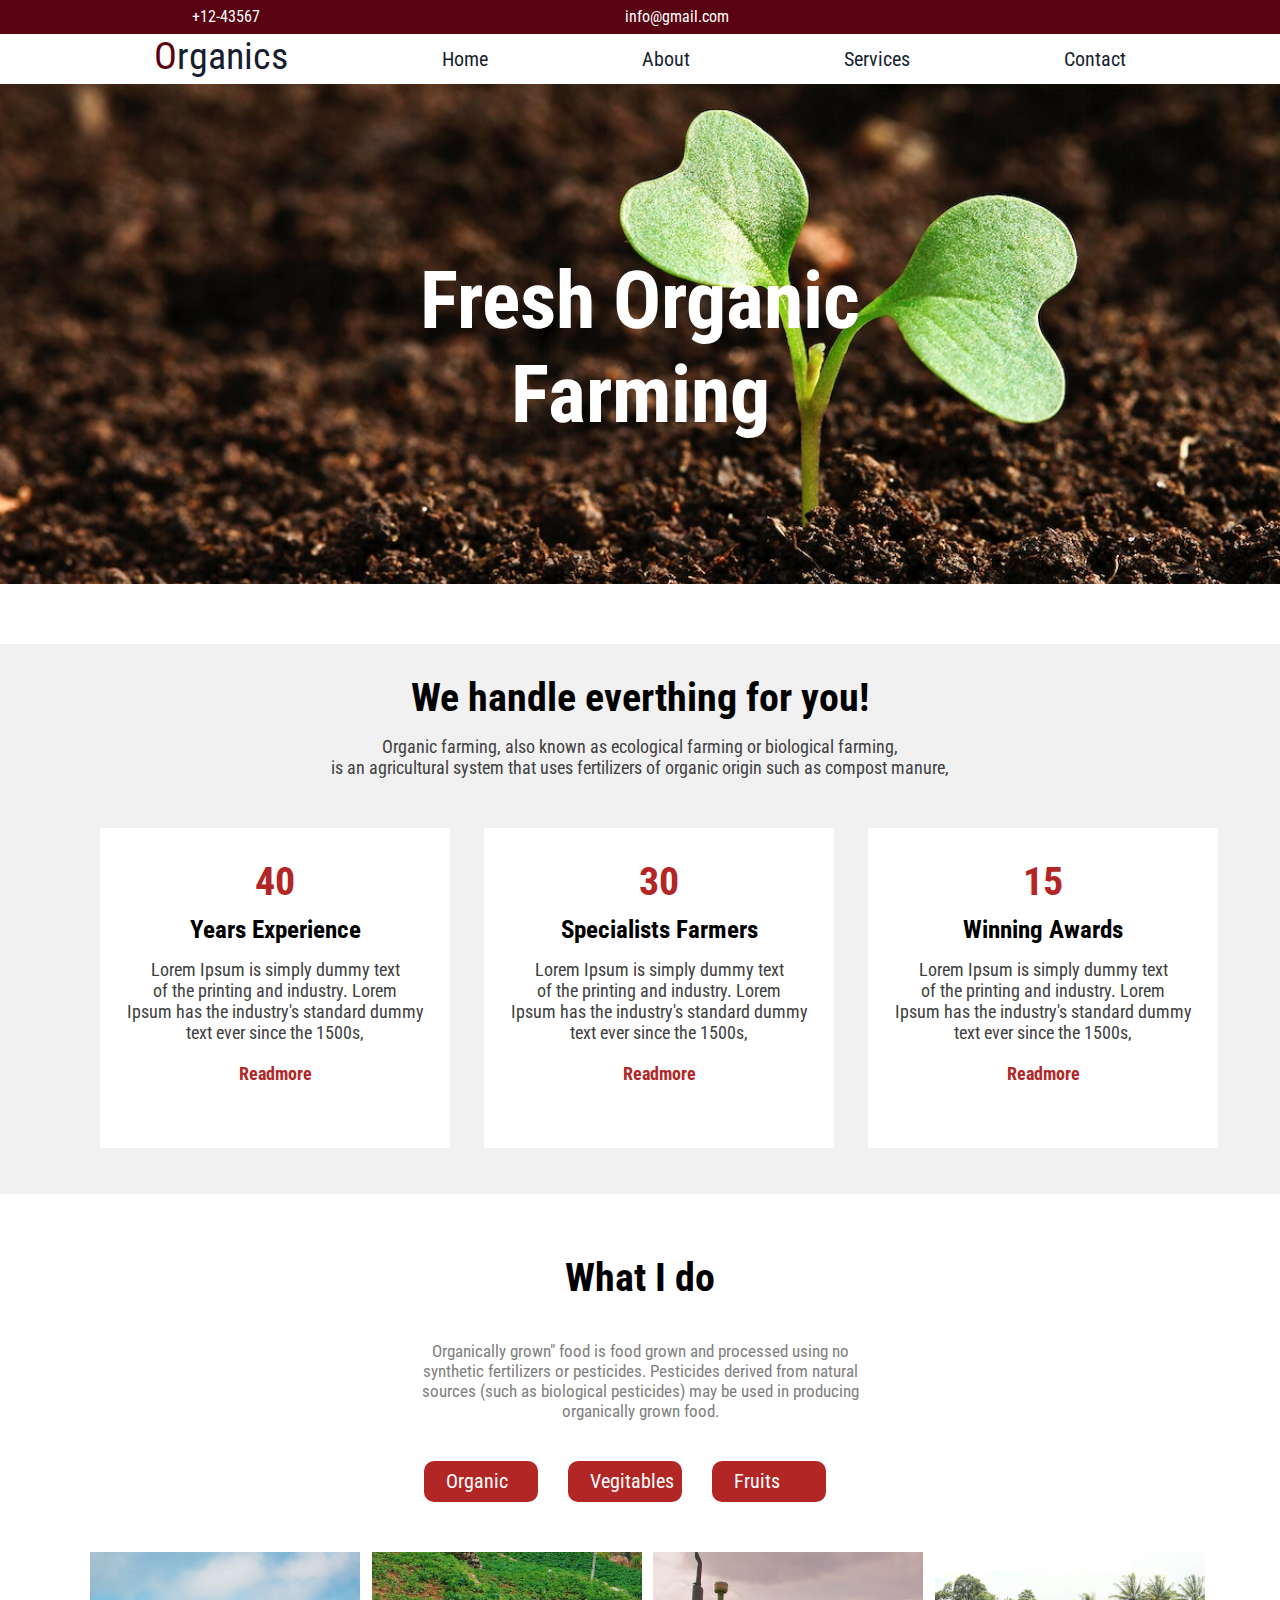
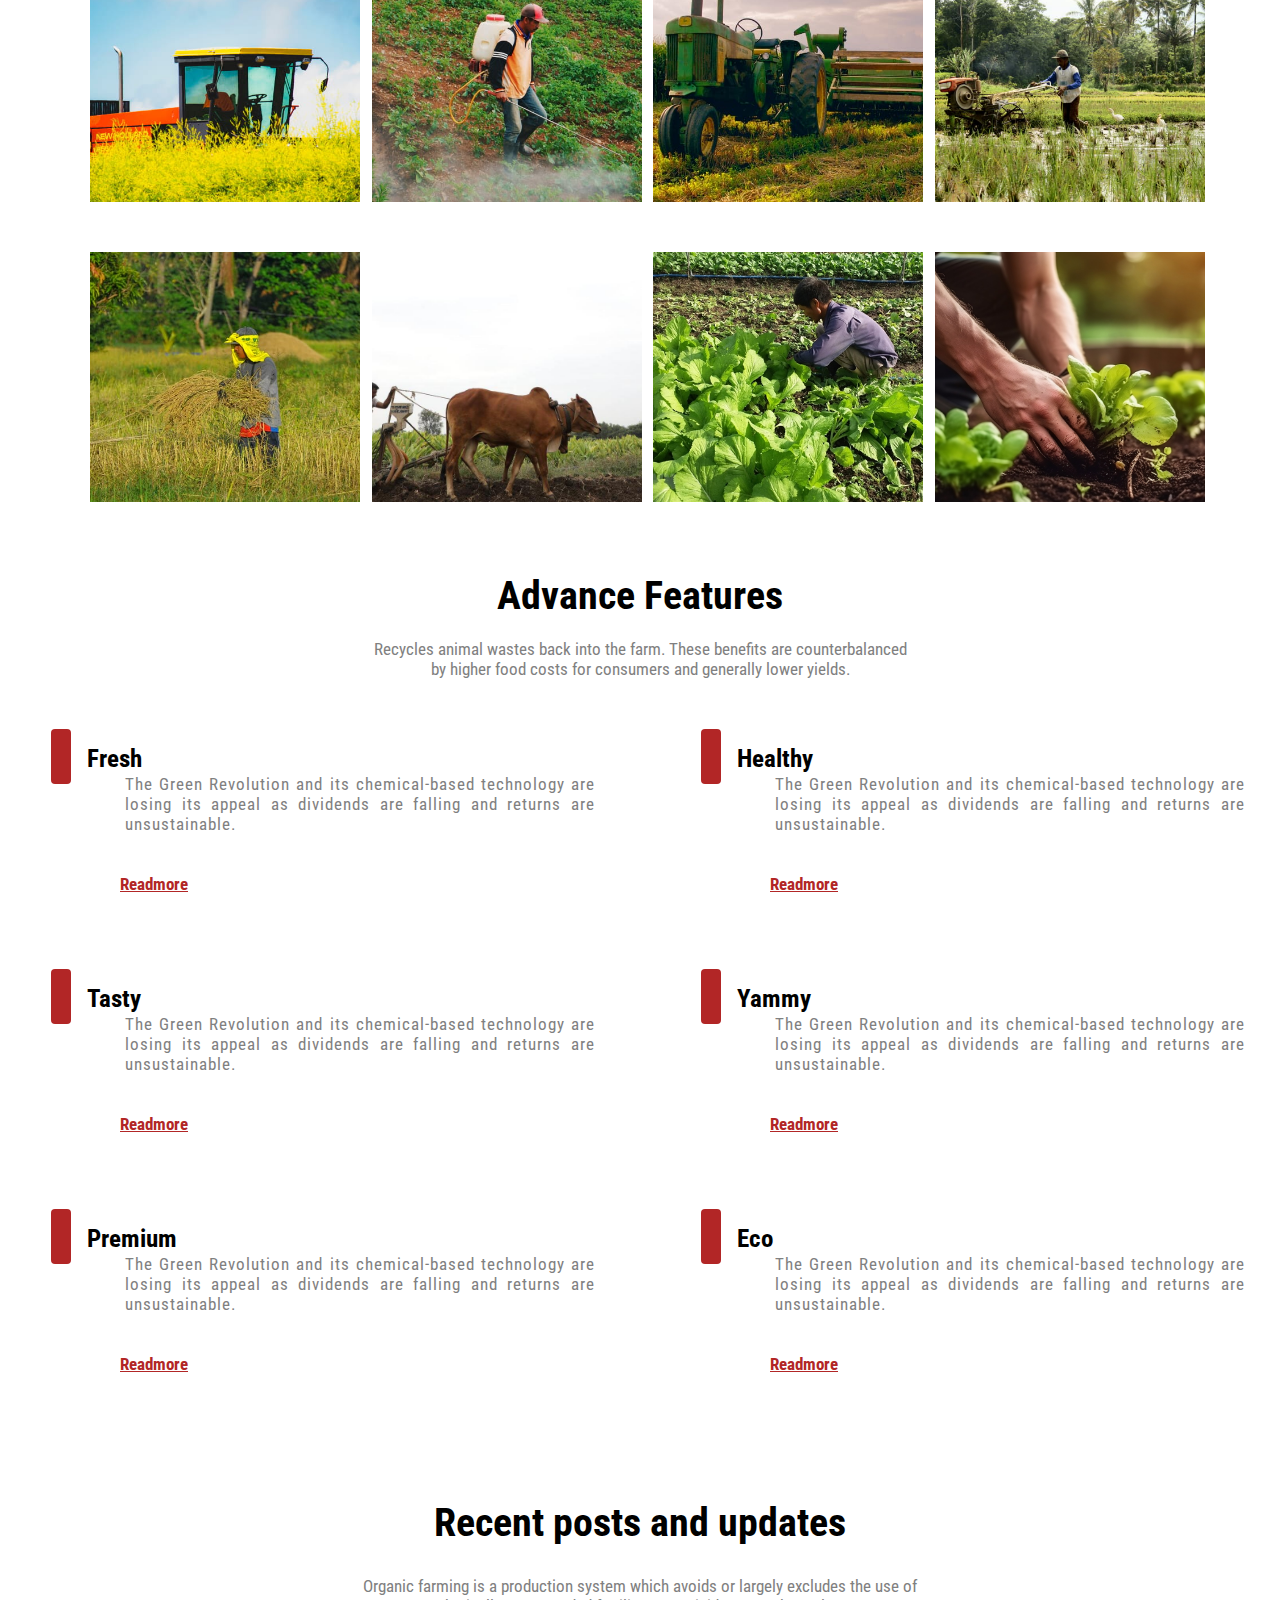
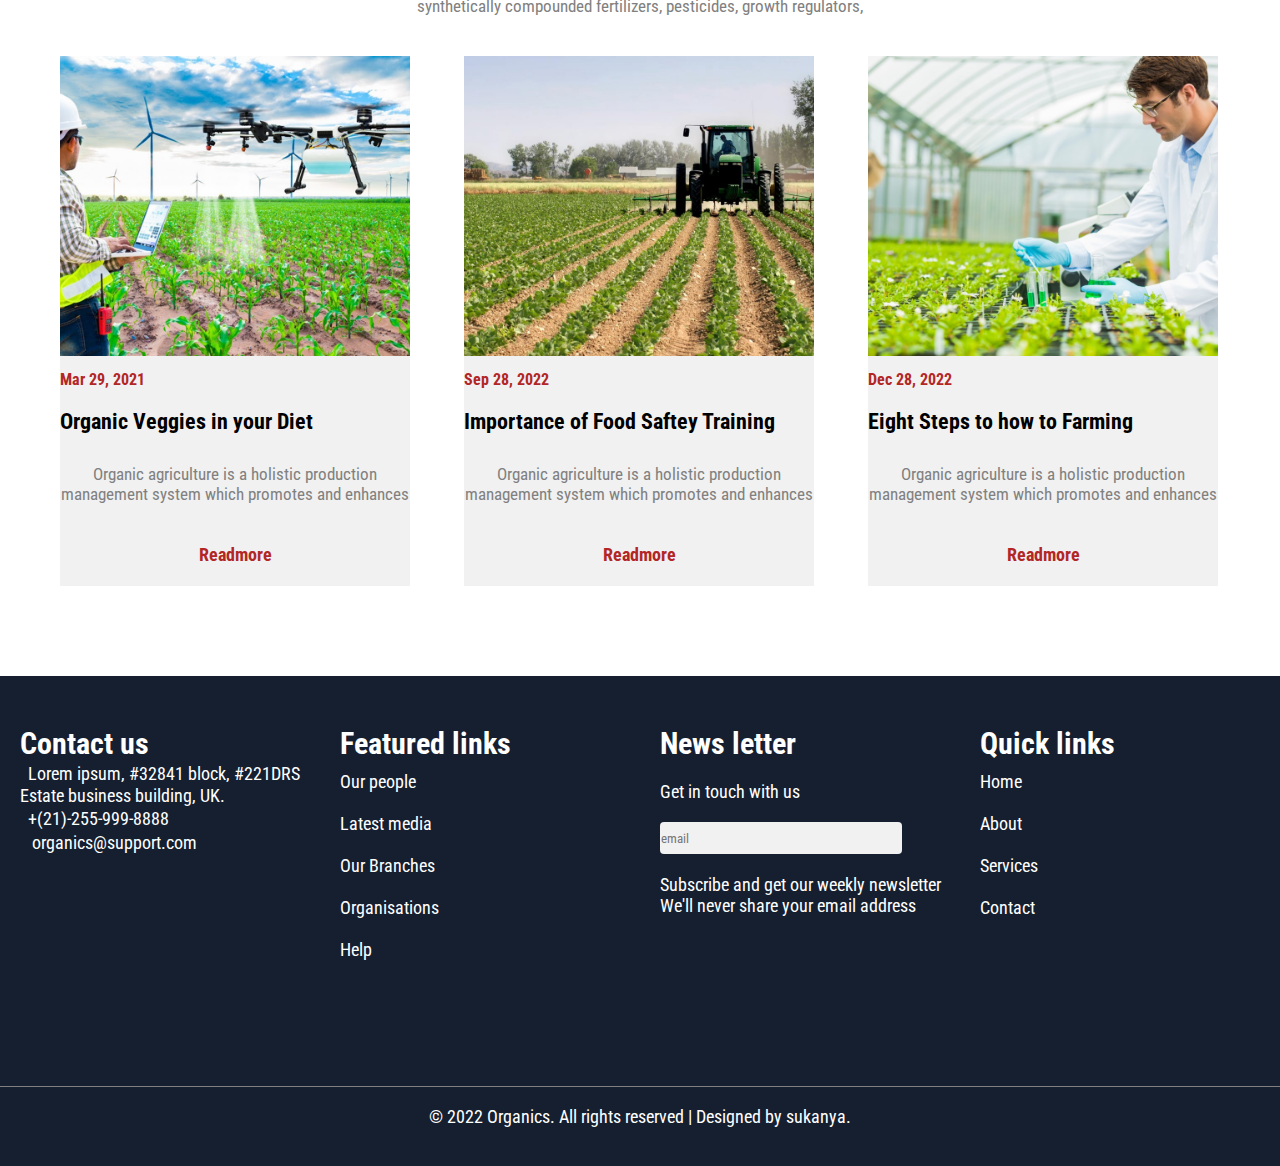
<file: organics/index.html>
<!DOCTYPE html>
<html lang="en">
    <head>
        <meta charset="UTF-8">
        <meta http-equiv="X-UA-compitable" content="IE-Edge">
        <meta name="viewport" content="width=device-width ,initial-scale=0.1">
        <title>Organci Vegitables</title>
        <link rel="stylesheet" href="style.css">

        <link rel="stylesheet" href="https://cdnjs.cloudflare.com/ajax/libs/font-awesome/6.2.1/css/all.min.css"
        integrity="sha512-MV7K8+y+gLIBoVD59lQIYicR65iaqukzvf/nwasF0nqhPay5w/9lJmVM2hMDcnK1OnMGCdVK+iQrJ7lzPJQd1w=="
        crossorigin="anonymous" referrerpolicy="no-referrer" />
    </head>
    <body>
        <!-----navabar------->
        <div class="banner">
            <nav class="nav">
            <ul>
                <li><i class="fa-solid fa-phone-volume"></i>&nbsp;&nbsp;+12-43567</li>
                <li><i class="fa-sharp fa-solid fa-envelope"></i>&nbsp;&nbsp;info@gmail.com</li>
                <li><i class="fa-brands fa-facebook"></i><i class="fa-brands fa-twitter"></i><i class="fa-brands fa-instagram"></i></li>
            </ul>
        </nav>
        </div>

        <div class="banner-2">
            <nav class="navbar-2">
                
                <ul>
                    <div class="title"><span>O</span>rganics</div>
                    <li><a href="index.html">Home</a></li>
                    <li><a href="html/About.html">About</a></li>
                    <li><a href="html/Services.html">Services</a></li>
                    <li><a href="html/Contact.html">Contact</a></li>
                </ul>
            </nav>
        
        </div>

        <!----banner------>
        <div class="plant">
            <h1>Fresh Organic <br> Farming</h1>
        </div>
        <!-----banner-1----->

        <div class="our-experience">
            <h2>We handle everthing for you!</h2>
            <p>Organic farming, also known as ecological farming or biological farming,<br> is an agricultural system that uses fertilizers of organic origin such as compost manure,</p>
            <div class="grid">
                <div class="items">
                    <h1>40</h1>
                    <h3>Years Experience</h3>
                    <p>Lorem Ipsum is simply dummy text <br>of the printing and industry. Lorem<br> Ipsum has the industry's standard dummy<br> text ever since the 1500s,</p>
                    <p class="readmore">Readmore</p>
                </div>
                <div class="items">
                    <h1>30</h1>
                    <h3>Specialists Farmers</h3>
                    <p>Lorem Ipsum is simply dummy text <br>of the printing and industry. Lorem<br> Ipsum has the industry's standard dummy<br> text ever since the 1500s,</p>
                    <p class="readmore">Readmore</p>
                </div>
                <div class="items">
                    <h1>15</h1>
                    <h3>Winning Awards</h3>
                    <p>Lorem Ipsum is simply dummy text <br>of the printing and industry. Lorem<br> Ipsum has the industry's standard dummy<br> text ever since the 1500s,</p>
                    <p class="readmore">Readmore</p>
                </div>
            </div>
        </div>

        <!----what i do------>
        
        <h4>What I do</h4>
        <p class="what-we">Organically grown" food is food grown and processed using no <br>synthetic fertilizers or pesticides. Pesticides derived from natural<br> sources (such as biological pesticides) may be used in producing <br>organically grown food.</p>
        <div class="box">
            <ul>
                <li><span onclick="change_1()">Organic</span></li>
                <li><span onclick="change_2()">Vegitables</span></li>
                <li><span onclick="change_3()">Fruits</span></li>
            </ul>
            <div id="organics">
            <div class="grid-1">
                <div class="organic">
                    <img src="assests/images/1.jpg" alt="">
                </div>
                <div class="organic">
                    <img src="assests/images/2.jpg" alt="">
                </div>
                <div class="organic">
                    <img src="assests/images/3.jpg" alt=""> 
                </div>
                <div class="organic">
                    <img src="assests/images/4.jpg" alt="">
                </div>
                <div class="organic">
                    <img src="assests/images/5.jpg" alt="">
                </div>
                <div class="organic">
                    <img src="assests/images/organic-6.jpg" alt=""> 
                </div>
                <div class="organic">
                    <img src="assests/images/organic-7.jpg" alt="">
                </div>
                <div class="organic">
                    <img src="assests/images/organic-8.jpg" alt="">
                </div>
            </div>
        </div>
        </div>

        <div id="Vegitables">
            <div class="grid-2">
                <div class="vegitables">
                    <img src="assests/images/veg1.jpg" alt="">
                </div>
                <div class="vegitables">
                    <img src="assests/images/veg2.jpg" alt="">
                </div>
                <div class="vegitables">
                    <img src="assests/images/veg3.jpg" alt=""> 
                </div>
                <div class="vegitables">
                    <img src="assests/images/veg4.jpg" alt="">
                </div>
                <div class="vegitables">
                    <img src="assests/images/veg5.jpg" alt="">
                </div>
                <div class="vegitables">
                    <img src="assests/images/veg6.jpg" alt="">
                </div>
                <div class="vegitables">
                    <img src="assests/images/veg7.jpg" alt="">
                </div>
                <div class="vegitables">
                    <img src="assests/images/veg8.jpg" alt="">
                </div>
                
            </div>
        </div>

<!-- grid-3 -->

        <div id="Fruits">
            <div class="grid-3">
                <div class="fruits">
                    <img src="assests/images/f1.jpg" alt="">
                </div>
                <div class="fruits">
                    <img src="assests/images/f2.jpg" alt="">
                </div>
                <div class="fruits">
                    <img src="assests/images/f3.jpg" alt=""> 
                </div>
                <div class="fruits">
                    <img src="assests/images/f4.jpg" alt="">
                </div>
                <div class="fruits">
                    <img src="assests/images/f5.jpg" alt="">
                </div>
                <div class="fruits">
                    <img src="assests/images/f6.jpg" alt="">
                </div>
                <div class="fruits">
                    <img src="assests/images/f7.jpg" alt="">
                </div>
                <div class="fruits">
                    <img src="assests/images/f8.jpg" alt="">
                </div>
                
            </div>
        </div>


        <!-- advance features--- --->

        <div class="features">
            <h2>Advance Features</h2>
            <p>Recycles animal wastes back into the farm. These benefits are counterbalanced<br> by higher food costs for consumers and generally lower yields.</p>
            <div class="grid-4">
                <div class="advance-features">
                    <h6><i class="fa-solid fa-leaf"></i><span>Fresh</span></h6>
                    <p>The Green Revolution and its chemical-based technology are losing its appeal as dividends are falling and returns are unsustainable.</p>
                    <div class="more">Readmore</div>
                </div>
                <div class="advance-features">
                    <h6><i class="fa-sharp fa-solid fa-heart-pulse"></i><span>Healthy</span></h6>
                    <p>The Green Revolution and its chemical-based technology are losing its appeal as dividends are falling and returns are unsustainable.</p>
                    <div class="more">Readmore</div>
                </div>
                <div class="advance-features">
                    <h6><i class="fa-solid fa-thumbs-up"></i><span>Tasty</span></h6>
                    <p>The Green Revolution and its chemical-based technology are losing its appeal as dividends are falling and returns are unsustainable.</p>
                    <div class="more">Readmore</div>
                </div>
                <div class="advance-features">
                    <h6><i class="fa-solid fa-heart"></i><span>Yammy</span></h6>
                    <p>The Green Revolution and its chemical-based technology are losing its appeal as dividends are falling and returns are unsustainable.</p>
                    <div class="more">Readmore</div>
                </div>
                <div class="advance-features">
                    <h6><i class="fa-solid fa-gift"></i><span>Premium</span></h6>
                    <p>The Green Revolution and its chemical-based technology are losing its appeal as dividends are falling and returns are unsustainable.</p>
                    <div class="more">Readmore</div>
                </div>
                <div class="advance-features">
                    <h6><i class="fa-brands fa-pagelines"></i><span>Eco</span></h6>
                    <p>The Green Revolution and its chemical-based technology are losing its appeal as dividends are falling and returns are unsustainable.</p>
                    <div class="more">Readmore</div>
                </div>
            </div>
        </div>

        <!-- posts and updates -->

        <div id="posts">
            <h4>Recent posts and updates</h4>
            <P>Organic farming is a production system which avoids or largely excludes the use of <br>synthetically compounded fertilizers, pesticides, growth regulators,</P>
            <div class="grid-5">
                <div class="updates">
                    <img src="assests/images/p1.jpg" alt="">
                    <h5>Mar 29, 2021</h5>
                    <h3>Organic Veggies in your Diet</h3>
                    <p>Organic agriculture is a holistic production management system which promotes and enhances </p>
                    <div class="moreinfo">Readmore</div>
                </div>
                <div class="updates">
                    <img src="assests/images/p2.jpeg" alt="">
                    <h5>Sep 28, 2022</h5>
                    <h3>Importance of Food Saftey Training </h3>
                    <p>Organic agriculture is a holistic production management system which promotes and enhances </p>
                    <div class="moreinfo">Readmore</div>
                </div>
                <div class="updates">
                    <img src="assests/images/p3.jpg" alt="">
                    <h5>Dec 28, 2022</h5>
                    <h3>Eight Steps to how to Farming</h3>
                    <p>Organic agriculture is a holistic production management system which promotes and enhances </p>
                    <div class="moreinfo">Readmore</div>
                </div>
            </div>
        </div>

        <!-- footer -->
        <div id="footer">
            <div class="grid-6">
                <div class="footer-items">
                    <h1>Contact us</h1>
                    <p><i class="fa-solid fa-location-dot"></i>&nbsp;&nbsp;<span>Lorem ipsum, #32841 block, #221DRS Estate business building, UK.</span></p>
                    <p><i class="fa-solid fa-phone"></i>&nbsp;&nbsp;<span>+(21)-255-999-8888</span></p>
                    <p><i class="fa-sharp fa-solid fa-envelope"></i>&nbsp;&nbsp;<span> organics@support.com</span></p>
                    <div class="social-media">
                        <h4><i class="fa-brands fa-facebook"></i><i class="fa-brands fa-twitter"></i><i class="fa-brands fa-google-plus-g"></i><i class="fa-brands fa-linkedin"></i><i class="fa-brands fa-instagram"></i></h4>
                    </div>
                </div>
                <div class="footer-items">
                    <h1>Featured links</h1> 
                    <div id="links">
                        <div>Our people</div><br>
                        <div>Latest media</div><br>
                        <div>Our Branches</div><br>
                        <div>Organisations</div><br>
                        <div>Help</div><br>
                    </div>
                </div>
                <div class="footer-items">
                    <h1>News letter</h1>
                    <p class="get-in-touch">Get in touch with us</p>
                    <input type="email" placeholder="email">
                    <p id="subscribe">Subscribe and get our weekly newsletter

                        We'll never share your email address</p>
                </div>
                <div class="footer-items">
                    <h1>Quick links</h1>
                    <div id="links">
                        <div>Home</div><br>
                        <div>About</div><br>
                        <div>Services</div><br>
                        <div>Contact</div><br>
                    </div>
                </div>
            </div>

    <div class="underline"></div>
    <p class="rights"> © 2022 Organics. All rights reserved | Designed by sukanya.</p>
        </div>
        
    </body>

    <script>
        function change_1(){
            var organic= document.getElementById("organics")
            var vegitables= document.getElementById("Vegitables")
            var fruits= document.getElementById("Fruits")


            organic.style = "display:block;"
        vegitables.style = "display:none;"
        fruits.style = "display:none;"
        }


        function change_2(){
            var organic= document.getElementById("organics")
            var vegitables= document.getElementById("Vegitables")
            var fruits= document.getElementById("Fruits")


            organic.style = "display:none;"
        vegitables.style = "display:block;"
        fruits.style = "display:none;"
        }


        function change_3(){
            var organic= document.getElementById("organics")
            var vegitables= document.getElementById("Vegitables")
            var fruits= document.getElementById("Fruits")


            organic.style = "display:none;"
        vegitables.style = "display:none;"
        fruits.style = "display:block;"
        }

    </script>
</html>
</file>
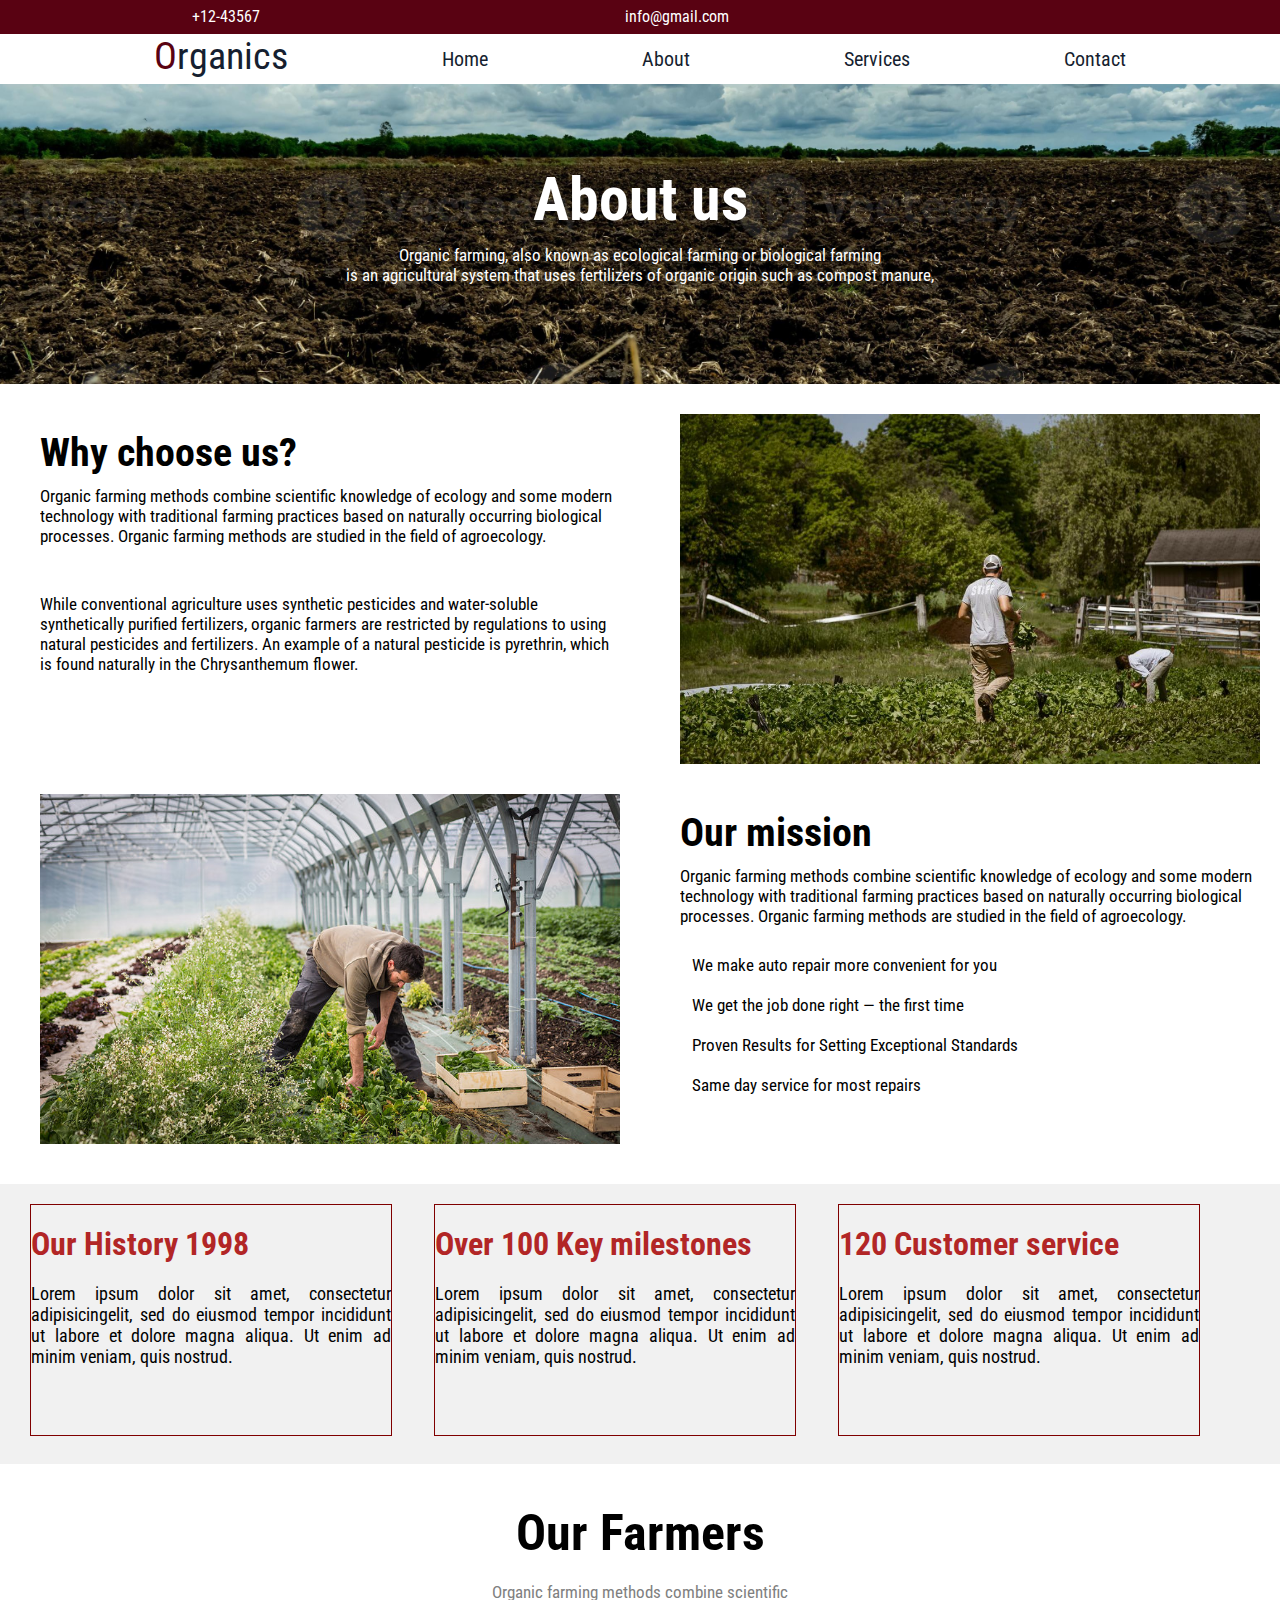
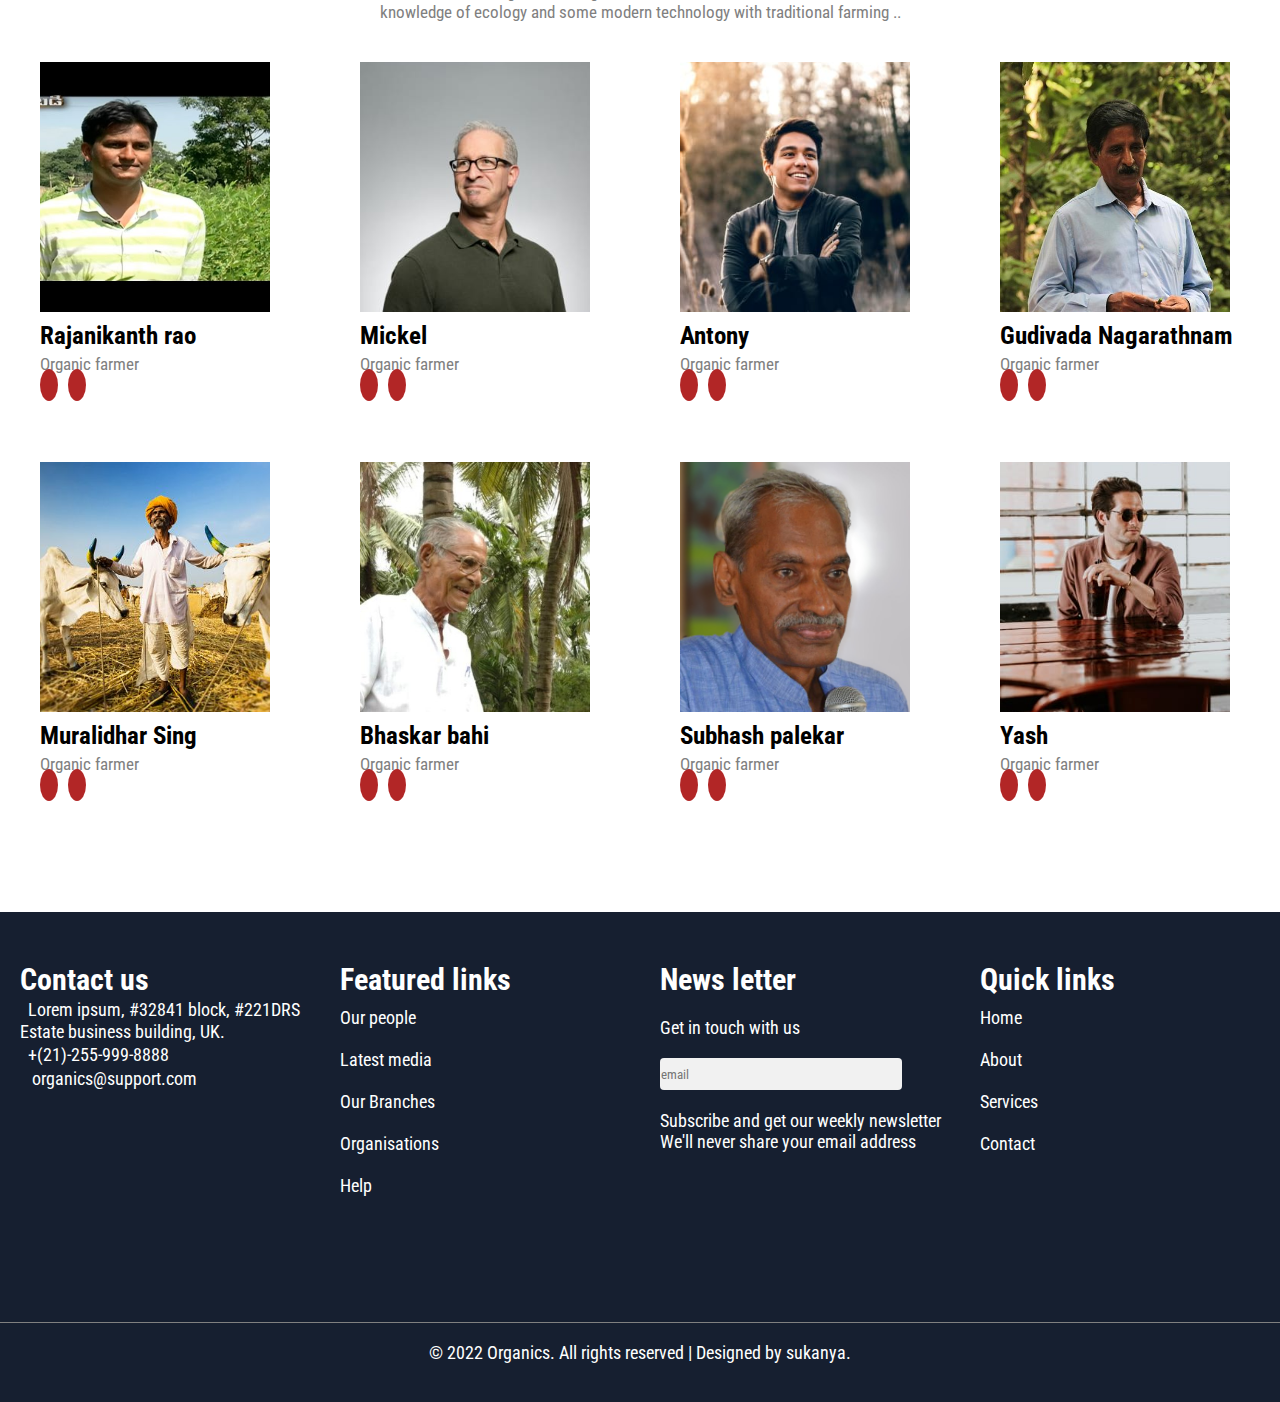
<file: organics/html/About.html>
<!DOCTYPE html>
<html lang="en">
    <head>
        <meta charset="UTF-8">
        <meta http-equiv="X-UA-compitable" content="IE-Edge">
        <meta name="viewport" content="width=device-width ,initial-scale=0.1">
        <title>Organci Vegitables</title>
        <link rel="stylesheet" href="../CSS/about.css">

        <link rel="stylesheet" href="https://cdnjs.cloudflare.com/ajax/libs/font-awesome/6.2.1/css/all.min.css"
        integrity="sha512-MV7K8+y+gLIBoVD59lQIYicR65iaqukzvf/nwasF0nqhPay5w/9lJmVM2hMDcnK1OnMGCdVK+iQrJ7lzPJQd1w=="
        crossorigin="anonymous" referrerpolicy="no-referrer" />
    </head>
    <body>
<!-----navabar------->
<div class="banner">
    <nav class="nav">
    <ul>
        <li><i class="fa-solid fa-phone-volume"></i>&nbsp;&nbsp;+12-43567</li>
        <li><i class="fa-sharp fa-solid fa-envelope"></i>&nbsp;&nbsp;info@gmail.com</li>
        <li><i class="fa-brands fa-facebook"></i><i class="fa-brands fa-twitter"></i><i class="fa-brands fa-instagram"></i></li>
    </ul>
</nav>
</div>

<div class="banner-2">
    <nav class="navbar-2">
        
        <ul>
            <div class="title"><span>O</span>rganics</div>
            <li><a href="../index.html">Home</a></li>
            <li><a href="../html/About.html">About</a></li>
            <li><a href="../html/Services.html">Services</a></li>
            <li><a href="../html/Contact.html">Contact</a></li>
        </ul>
    </nav>

</div>
   
    <!----banner------>
    <div class="machine">
        <h1>About us</h1>
        <p>Organic farming, also known as ecological farming or biological farming<br>
            is an agricultural system that uses fertilizers of organic origin such as compost manure,</p>
    </div>

    <!-- why choose us-- -->

    <div class="why-choose">
       <div class="grid-7">
        <div class="why-we">
            <h2>Why choose us?</h2>
            <p>Organic farming methods combine scientific knowledge of ecology and some modern technology with traditional farming practices based on naturally occurring biological processes. Organic farming methods are studied in the field of agroecology.</p><br><br>
            <p>While conventional agriculture uses synthetic pesticides and water-soluble synthetically purified fertilizers, organic farmers are restricted by regulations to using natural pesticides and fertilizers. An example of a natural pesticide is pyrethrin, which is found naturally in the Chrysanthemum flower.</p>
        </div>
        <div class="why-we">
            <img src="../assests/images/why we1.jpeg" alt="">
        </div>

        <div class="why-we">
            <img src="../assests/images/why we2.jpg" alt="">
        </div>

        <div class="why-we">
            <h2>Our mission</h2>
            <p>Organic farming methods combine scientific knowledge of ecology and some modern technology with traditional farming practices based on naturally occurring biological processes. Organic farming methods are studied in the field of agroecology.</p><br>
            <p class="methods"><i class="fa-solid fa-check"></i>&nbsp;&nbsp;&nbsp;<span>We make auto repair more convenient for you</span>
            <br><br><i class="fa-solid fa-check"></i>&nbsp;&nbsp;&nbsp;<span>We get the job done right — the first time</span>
        <br><br><i class="fa-solid fa-check"></i>&nbsp;&nbsp;&nbsp;<span>Proven Results for Setting Exceptional Standards</span>
    <br><br><i class="fa-solid fa-check"></i>&nbsp;&nbsp;&nbsp;<span>Same day service for most repairs</span></p>
            
        </div>
       </div>
    </div>


    <!----our history------>
    <div class="history">
        <div class="grid-8">
            <div class="our-history">
                <h1>Our History 1998</h1>
                <p>Lorem ipsum dolor sit amet, consectetur adipisicingelit, sed do eiusmod tempor incididunt ut labore et dolore magna aliqua. Ut enim ad minim veniam, quis nostrud.</p>
            </div>
            <div class="our-history">
                <h1>Over 100 Key milestones</h1>
                <p>Lorem ipsum dolor sit amet, consectetur adipisicingelit, sed do eiusmod tempor incididunt ut labore et dolore magna aliqua. Ut enim ad minim veniam, quis nostrud.</p>
            </div>
            <div class="our-history">
                <h1>120 Customer service</h1>
                <p>Lorem ipsum dolor sit amet, consectetur adipisicingelit, sed do eiusmod tempor incididunt ut labore et dolore magna aliqua. Ut enim ad minim veniam, quis nostrud.</p>
            </div>
        </div>
    </div>


    <!-- our farmers -->
    <div class="our-farmers">
        <h5>Our Farmers</h5>
        <p>Organic farming methods combine scientific <br>knowledge of ecology and some modern technology with traditional farming .. </p>

        <div class="grid-9">
            <div class="farmers">
                <img src="../assests/images/fa1.jpg" alt="">
                <h3>Rajanikanth rao</h3>
                <div class="prof">Organic farmer</div>
                <div class="icons">
                    <i class="fa-brands fa-facebook"></i><i class="fa-brands fa-twitter"></i> 
                </div>
            </div>
            <div class="farmers">
                <img src="../assests/images/fa3.jpg" alt="">
                <h3>Mickel</h3>
                <div class="prof">Organic farmer</div>
                <div class="icons">
                    <i class="fa-brands fa-facebook"></i><i class="fa-brands fa-twitter"></i> 
                </div> 
            </div>
            <div class="farmers">
                <img src="../assests/images/fa4.jpg" alt="">
                <h3>Antony</h3>
                <div class="prof">Organic farmer</div>
                <div class="icons">
                    <i class="fa-brands fa-facebook"></i><i class="fa-brands fa-twitter"></i> 
                </div>
            </div>
            <div class="farmers">
                <img src="../assests/images/fa5.jpg" alt="">
                <h3>Gudivada Nagarathnam</h3>
                <div class="prof">Organic farmer</div>
                <div class="icons">
                    <i class="fa-brands fa-facebook"></i><i class="fa-brands fa-twitter"></i> 
                </div>
            </div>

            <div class="farmers">
                <img src="../assests/images/sing.jpg" alt="">
                <h3>Muralidhar Sing</h3>
                <div class="prof">Organic farmer</div>
                <div class="icons">
                    <i class="fa-brands fa-facebook"></i><i class="fa-brands fa-twitter"></i> 
                </div>
            </div>
            <div class="farmers">
                <img src="../assests/images/bs.jpg" alt="">
                <h3>Bhaskar bahi</h3>
                <div class="prof">Organic farmer</div>
                <div class="icons">
                    <i class="fa-brands fa-facebook"></i><i class="fa-brands fa-twitter"></i> 
                </div>
            </div>
            <div class="farmers">
                <img src="../assests/images/sb1.jpg" alt="">
                <h3>Subhash palekar</h3>
                <div class="prof">Organic farmer</div>
                <div class="icons">
                    <i class="fa-brands fa-facebook"></i><i class="fa-brands fa-twitter"></i> 
                </div>
            </div>
            <div class="farmers">
                <img src="../assests/images/fa9.jpg" alt="">
                <h3>Yash</h3>
                <div class="prof">Organic farmer</div>
                <div class="icons">
                    <i class="fa-brands fa-facebook"></i><i class="fa-brands fa-twitter"></i> 
                </div>
            </div>
        </div>
    </div>



    
        <!-- footer -->
        <div id="footer">
            <div class="grid-6">
                <div class="footer-items">
                    <h1>Contact us</h1>
                    <p><i class="fa-solid fa-location-dot"></i>&nbsp;&nbsp;<span>Lorem ipsum, #32841 block, #221DRS Estate business building, UK.</span></p>
                    <p><i class="fa-solid fa-phone"></i>&nbsp;&nbsp;<span>+(21)-255-999-8888</span></p>
                    <p><i class="fa-sharp fa-solid fa-envelope"></i>&nbsp;&nbsp;<span> organics@support.com</span></p>
                    <div class="social-media">
                        <h4><i class="fa-brands fa-facebook"></i><i class="fa-brands fa-twitter"></i><i class="fa-brands fa-google-plus-g"></i><i class="fa-brands fa-linkedin"></i><i class="fa-brands fa-instagram"></i></h4>
                    </div>
                </div>
                <div class="footer-items">
                    <h1>Featured links</h1> 
                    <div id="links">
                        <div>Our people</div><br>
                        <div>Latest media</div><br>
                        <div>Our Branches</div><br>
                        <div>Organisations</div><br>
                        <div>Help</div><br>
                    </div>
                </div>
                <div class="footer-items">
                    <h1>News letter</h1>
                    <p class="get-in-touch">Get in touch with us</p>
                    <input type="email" placeholder="email">
                    <p id="subscribe">Subscribe and get our weekly newsletter

                        We'll never share your email address</p>
                </div>
                <div class="footer-items">
                    <h1>Quick links</h1>
                    <div id="links">
                        <div>Home</div><br>
                        <div>About</div><br>
                        <div>Services</div><br>
                        <div>Contact</div><br>
                    </div>
                </div>
            </div>

    <div class="underline"></div>
    <p class="rights"> © 2022 Organics. All rights reserved | Designed by sukanya.</p>
        </div>
    </body>
</html>
</file>
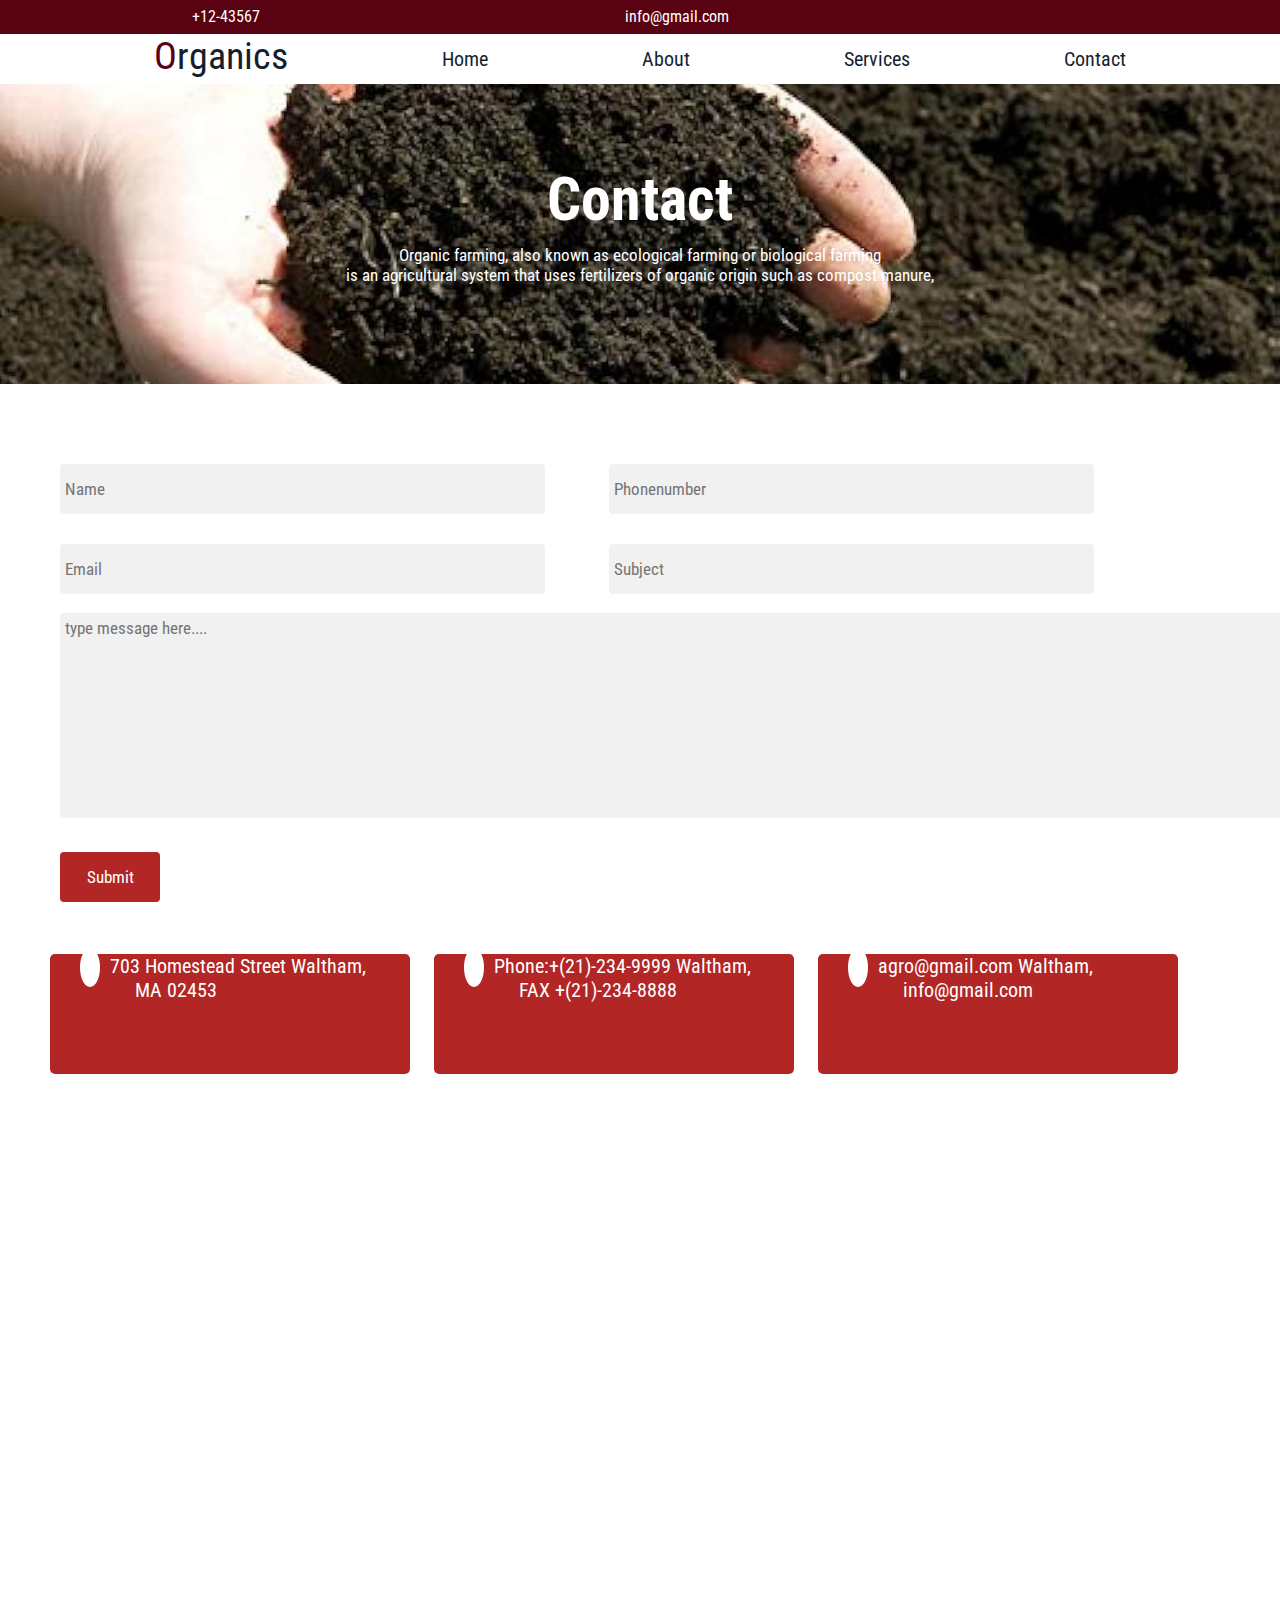
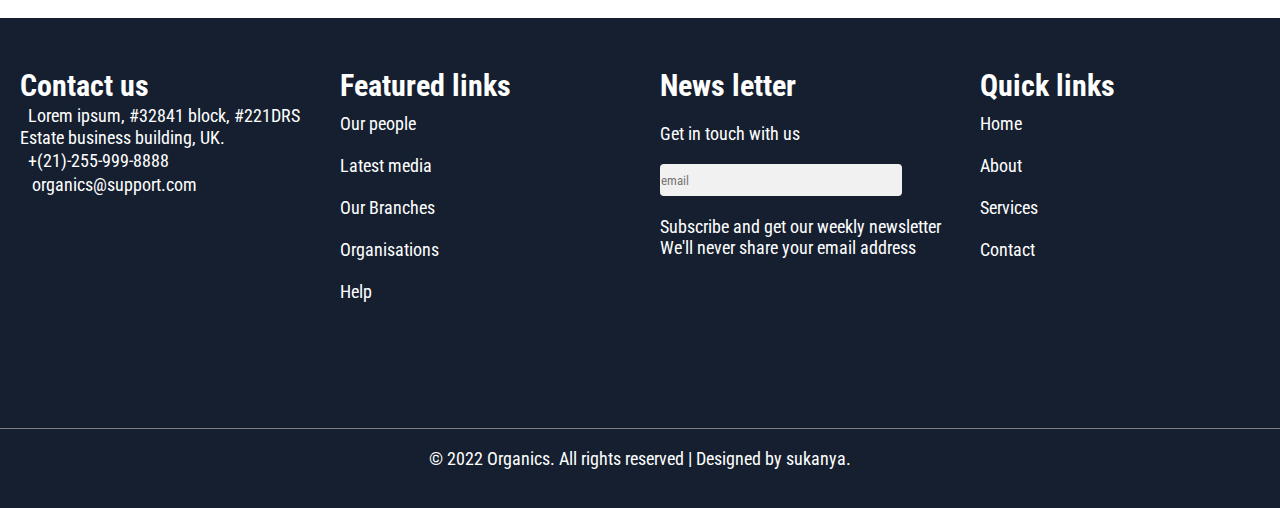
<file: organics/html/Contact.html>
<!DOCTYPE html>
<html lang="en">

<head>
    <meta charset="UTF-8">
    <meta http-equiv="X-UA-compitable" content="IE-Edge">
    <meta name="viewport" content="width=device-width ,initial-scale=0.1">
    <title>Organci Vegitables</title>
    <link rel="stylesheet" href="../CSS/contact.css">

    <link rel="stylesheet" href="https://cdnjs.cloudflare.com/ajax/libs/font-awesome/6.2.1/css/all.min.css"
        integrity="sha512-MV7K8+y+gLIBoVD59lQIYicR65iaqukzvf/nwasF0nqhPay5w/9lJmVM2hMDcnK1OnMGCdVK+iQrJ7lzPJQd1w=="
        crossorigin="anonymous" referrerpolicy="no-referrer" />
</head>

<body>
    <!-----navabar------->
    <div class="banner">
        <nav class="nav">
            <ul>
                <li><i class="fa-solid fa-phone-volume"></i>&nbsp;&nbsp;+12-43567</li>
                <li><i class="fa-sharp fa-solid fa-envelope"></i>&nbsp;&nbsp;info@gmail.com</li>
                <li><i class="fa-brands fa-facebook"></i><i class="fa-brands fa-twitter"></i><i
                        class="fa-brands fa-instagram"></i></li>
            </ul>
        </nav>
    </div>

    <div class="banner-2">
        <nav class="navbar-2">

            <ul>
                <div class="title"><span>O</span>rganics</div>
                <li><a href="../index.html">Home</a></li>
                <li><a href="../html/About.html">About</a></li>
                <li><a href="../html/Services.html">Services</a></li>
                <li><a href="../html/Contact.html">Contact</a></li>
            </ul>
        </nav>

    </div>

    <!----banner------>
    <div class="contact">
        <h1>Contact</h1>
        <p>Organic farming, also known as ecological farming or biological farming<br>
            is an agricultural system that uses fertilizers of organic origin such as compost manure,</p>
    </div>

    <!-- contact form-- -->

    <div class="form">
        <form>
            <input type="text" placeholder="Name">
            <input type="text" placeholder="Phonenumber">
            <input type="text" placeholder="Email">
            <input type="text" placeholder="Subject"><br><br>
            <textarea name="" id="area" cols="169" rows="10" placeholder="type message here...."></textarea>
            <button>Submit</button>

        </form>
    </div>

    <div id="address-phone">
        <div class="grid-13">
            <div class="address">
                <p><i class="fa-solid fa-location-dot"></i><span>&nbsp;&nbsp;703 Homestead Street
                        Waltham,
                        &nbsp;&nbsp;&nbsp;&nbsp;&nbsp;&nbsp;&nbsp;&nbsp;&nbsp;&nbsp;&nbsp;&nbsp;&nbsp;&nbsp;&nbsp;&nbsp;&nbsp;MA
                        02453</span></p>
            </div>
            <div class="address">
                <p><i class="fa-solid fa-phone-volume"></i><span>&nbsp;&nbsp;Phone:+(21)-234-9999
                        Waltham,
                        &nbsp;&nbsp;&nbsp;&nbsp;&nbsp;&nbsp;&nbsp;&nbsp;&nbsp;&nbsp;&nbsp;&nbsp;&nbsp;&nbsp;&nbsp;&nbsp;&nbsp;FAX
                        +(21)-234-8888</span></p>
            </div>
            <div class="address">
                <p><i class="fa-sharp fa-solid fa-reply"></i><span>&nbsp;&nbsp;agro@gmail.com
                        Waltham,
                        &nbsp;&nbsp;&nbsp;&nbsp;&nbsp;&nbsp;&nbsp;&nbsp;&nbsp;&nbsp;&nbsp;&nbsp;&nbsp;&nbsp;&nbsp;&nbsp;&nbsp;info@gmail.com</span>
                </p>
            </div>
        </div>
    </div>

    <!-------maps-------->

    <div class="maps">
        <iframe
            src="https://www.google.com/maps/embed?pb=!1m18!1m12!1m3!1d3806.5350634433507!2d78.49994551410704!3d17.43408628805061!2m3!1f0!2f0!3f0!3m2!1i1024!2i768!4f13.1!3m3!1m2!1s0x3bdbcf5dcd54aecf%3A0xe16a19b417174fb0!2sSecunderabad%20Railway%20Station%20Rd%2C%20Railway%20Officer%20Colony%2C%20Botiguda%2C%20Bhoiguda%2C%20Hyderabad%2C%20Telangana%20500003!5e0!3m2!1sen!2sin!4v1670089230419!5m2!1sen!2sin"
            width="1400" height="450" style="border:0;" allowfullscreen="" loading="lazy"
            referrerpolicy="no-referrer-when-downgrade"></iframe>

    </div>


    <!-- footer -->
    <div id="footer">
        <div class="grid-6">
            <div class="footer-items">
                <h1>Contact us</h1>
                <p><i class="fa-solid fa-location-dot"></i>&nbsp;&nbsp;<span>Lorem ipsum, #32841 block, #221DRS Estate business building, UK.</span></p>
                <p><i class="fa-solid fa-phone"></i>&nbsp;&nbsp;<span>+(21)-255-999-8888</span></p>
                <p><i class="fa-sharp fa-solid fa-envelope"></i>&nbsp;&nbsp;<span> organics@support.com</span></p>
                <div class="social-media">
                    <h4><i class="fa-brands fa-facebook"></i><i class="fa-brands fa-twitter"></i><i class="fa-brands fa-google-plus-g"></i><i class="fa-brands fa-linkedin"></i><i class="fa-brands fa-instagram"></i></h4>
                </div>
            </div>
            <div class="footer-items">
                <h1>Featured links</h1> 
                <div id="links">
                    <div>Our people</div><br>
                    <div>Latest media</div><br>
                    <div>Our Branches</div><br>
                    <div>Organisations</div><br>
                    <div>Help</div><br>
                </div>
            </div>
            <div class="footer-items">
                <h1>News letter</h1>
                <p class="get-in-touch">Get in touch with us</p>
                <input type="email" placeholder="email">
                <p id="subscribe">Subscribe and get our weekly newsletter

                    We'll never share your email address</p>
            </div>
            <div class="footer-items">
                <h1>Quick links</h1>
                <div id="links">
                    <div>Home</div><br>
                    <div>About</div><br>
                    <div>Services</div><br>
                    <div>Contact</div><br>
                </div>
            </div>
        </div>

<div class="underline"></div>
<p class="rights"> © 2022 Organics. All rights reserved | Designed by sukanya.</p>
    </div>
</body>

</html>
</file>
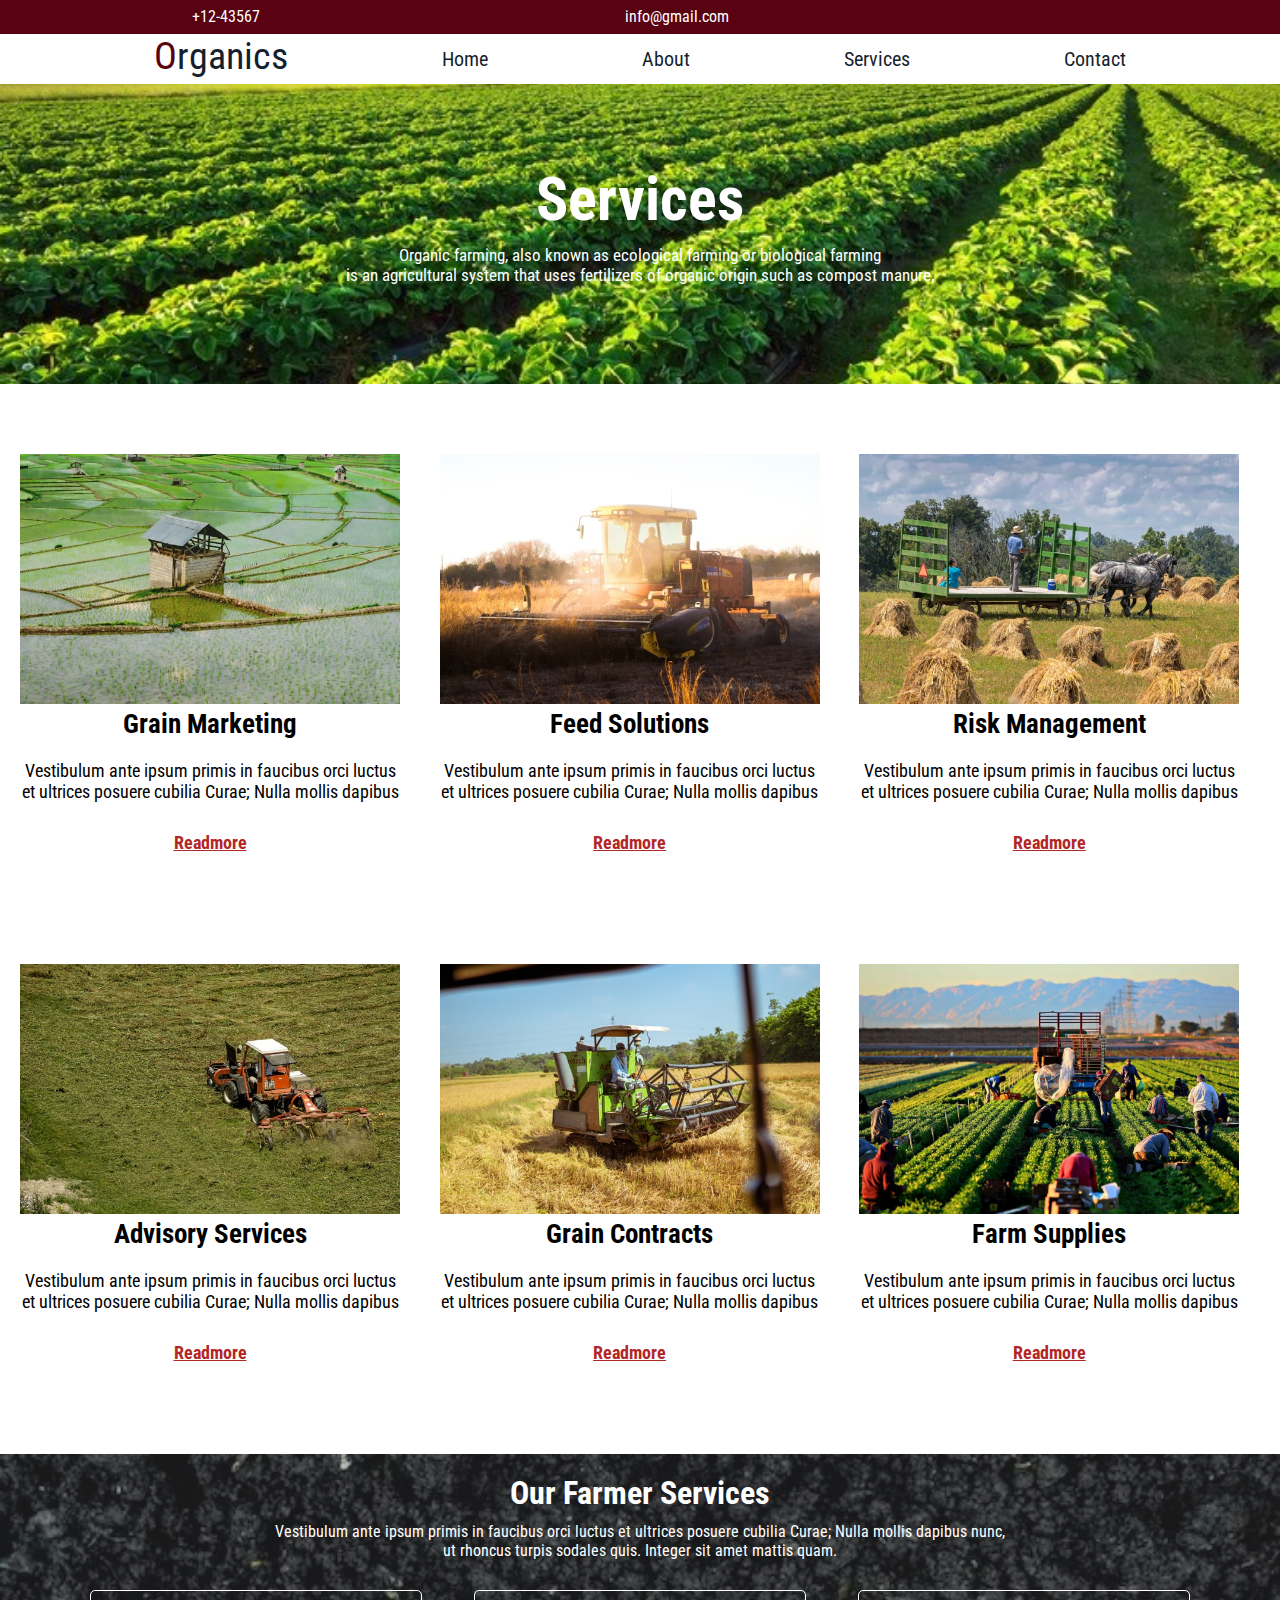
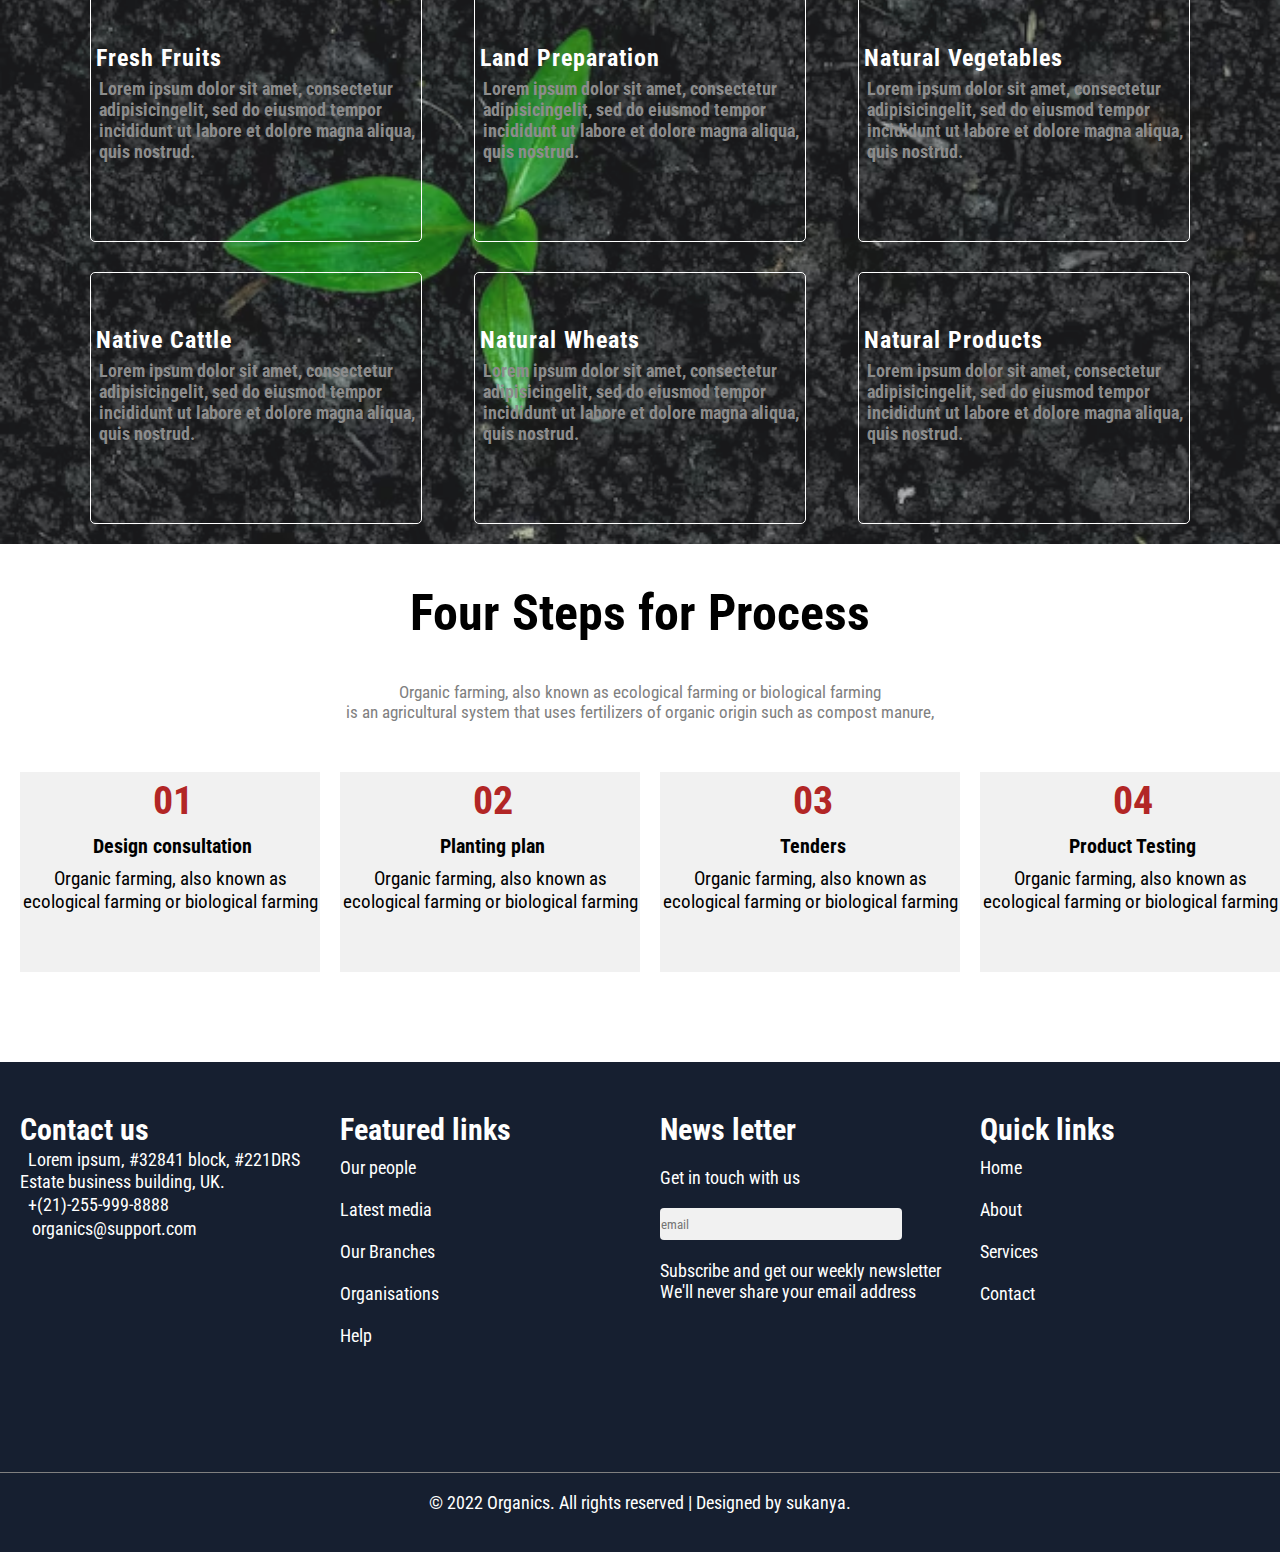
<file: organics/html/Services.html>
<!DOCTYPE html>
<html lang="en">
    <head>
        <meta charset="UTF-8">
        <meta http-equiv="X-UA-compitable" content="IE-Edge">
        <meta name="viewport" content="width=device-width ,initial-scale=0.1">
        <title>Organci Vegitables</title>
        <link rel="stylesheet" href="../CSS/services.css">

        <link rel="stylesheet" href="https://cdnjs.cloudflare.com/ajax/libs/font-awesome/6.2.1/css/all.min.css"
        integrity="sha512-MV7K8+y+gLIBoVD59lQIYicR65iaqukzvf/nwasF0nqhPay5w/9lJmVM2hMDcnK1OnMGCdVK+iQrJ7lzPJQd1w=="
        crossorigin="anonymous" referrerpolicy="no-referrer" />
    </head>
    <body>
<!-----navabar------->
<div class="banner">
    <nav class="nav">
    <ul>
        <li><i class="fa-solid fa-phone-volume"></i>&nbsp;&nbsp;+12-43567</li>
        <li><i class="fa-sharp fa-solid fa-envelope"></i>&nbsp;&nbsp;info@gmail.com</li>
        <li><i class="fa-brands fa-facebook"></i><i class="fa-brands fa-twitter"></i><i class="fa-brands fa-instagram"></i></li>
    </ul>
</nav>
</div>

<div class="banner-2">
    <nav class="navbar-2">
        
        <ul>
            <div class="title"><span>O</span>rganics</div>
            <li><a href="../index.html">Home</a></li>
            <li><a href="../html/About.html">About</a></li>
            <li><a href="../html/Services.html">Services</a></li>
            <li><a href="../html/Contact.html">Contact</a></li>
        </ul>
    </nav>

</div>

<!----banner------>
<div class="machine">
    <h1>Services</h1>
    <p>Organic farming, also known as ecological farming or biological farming<br>
        is an agricultural system that uses fertilizers of organic origin such as compost manure,</p>
</div>

    <!------services----->

    <div class="grid-10">
        <div class="services">
            <img src="../assests/images/s1.jpg" alt="">
            <h2>Grain Marketing</h2>
            <p>Vestibulum ante ipsum primis in faucibus orci luctus et ultrices posuere cubilia Curae; Nulla mollis dapibus</p>
            <h3>Readmore</h3>
        </div>
        <div class="services">
            <img src="../assests/images/s2.jpg" alt="">
            <h2>Feed Solutions</h2>
            <p>Vestibulum ante ipsum primis in faucibus orci luctus et ultrices posuere cubilia Curae; Nulla mollis dapibus</p>
            <h3>Readmore</h3>
        </div>
        <div class="services">
            <img src="../assests/images/s3.jpg" alt="">
            <h2>Risk Management</h2>
            <p>Vestibulum ante ipsum primis in faucibus orci luctus et ultrices posuere cubilia Curae; Nulla mollis dapibus</p>
            <h3>Readmore</h3> 
        </div>
        <br>
        <div class="services">
            <img src="../assests/images/s4.jpg" alt="">
            <h2>Advisory Services</h2>
            <p>Vestibulum ante ipsum primis in faucibus orci luctus et ultrices posuere cubilia Curae; Nulla mollis dapibus</p>
            <h3>Readmore</h3> 
        </div>
        <div class="services">
            <img src="../assests/images/s5.jpg" alt="">
            <h2>Grain Contracts</h2>
            <p>Vestibulum ante ipsum primis in faucibus orci luctus et ultrices posuere cubilia Curae; Nulla mollis dapibus</p>
            <h3>Readmore</h3> 
        </div>
        <div class="services">
            <img src="../assests/images/Farm Supplies.jpeg" alt="">
            <h2>Farm Supplies</h2>
            <p>Vestibulum ante ipsum primis in faucibus orci luctus et ultrices posuere cubilia Curae; Nulla mollis dapibus</p>
            <h3>Readmore</h3> 
        </div>
    </div>



    <!-- our farmers services -->

    <div id="our-services">
        <h1>Our Farmer Services</h1>
        <p>Vestibulum ante ipsum primis in faucibus orci luctus et ultrices posuere cubilia Curae; Nulla mollis dapibus nunc,<br> ut rhoncus turpis sodales quis. Integer sit amet mattis quam.</p>

        <div class="grid-11">
            <div class="more-services">
                <h4><i class="fa-brands fa-apple"></i></h4>
                <h5>Fresh Fruits</h5>
                <h6>Lorem ipsum dolor sit amet, consectetur adipisicingelit, sed do eiusmod tempor incididunt ut labore et dolore magna aliqua, quis nostrud.</h6>
            </div>
            <div class="more-services">
                <h4><i class="fa-sharp fa-solid fa-fan"></i></h4>
                <h5>Land Preparation</h5>
                <h6>Lorem ipsum dolor sit amet, consectetur adipisicingelit, sed do eiusmod tempor incididunt ut labore et dolore magna aliqua, quis nostrud.</h6>
            </div>
            <div class="more-services">
                <h4><i class="fa-solid fa-seedling"></i></h4>
                <h5>Natural Vegetables</h5>
                <h6>Lorem ipsum dolor sit amet, consectetur adipisicingelit, sed do eiusmod tempor incididunt ut labore et dolore magna aliqua, quis nostrud.</h6>
            </div>
            <div class="more-services">
                <h4><i class="fa-brands fa-canadian-maple-leaf"></i></h4>
                <h5>Native Cattle</h5>
                <h6>Lorem ipsum dolor sit amet, consectetur adipisicingelit, sed do eiusmod tempor incididunt ut labore et dolore magna aliqua, quis nostrud.</h6>
            </div>
            <div class="more-services">
                <h4><i class="fa-brands fa-pagelines"></i></h4>
                <h5>Natural Wheats</h5>
                <h6>Lorem ipsum dolor sit amet, consectetur adipisicingelit, sed do eiusmod tempor incididunt ut labore et dolore magna aliqua, quis nostrud.</h6>
            </div>
            <div class="more-services">
                <h4><i class="fa-solid fa-leaf"></i></h4>
                <h5>Natural Products</h5>
                <h6>Lorem ipsum dolor sit amet, consectetur adipisicingelit, sed do eiusmod tempor incididunt ut labore et dolore magna aliqua, quis nostrud.</h6>
            </div>
        </div>
    </div>


    <!-- process -->

    <div class="four-steps">
        <h1>Four Steps for Process</h1>
        <p>Organic farming, also known as ecological farming or biological farming<br>
            is an agricultural system that uses fertilizers of organic origin such as compost manure,</p>
            <div class="grid-12">
                <div class="steps-process">
                    <h3>01</h3>
                    <h5>Design consultation</h5>
                    <p class="more-read">Organic farming, also known as ecological farming or biological farming</p>
                </div>
                <div class="steps-process">
                    <h3>02</h3>
                    <h5>Planting plan</h5>
                    <p class="more-read">Organic farming, also known as ecological farming or biological farming</p>
                </div>
                <div class="steps-process">
                    <h3>03</h3>
                    <h5>Tenders</h5>
                    <p class="more-read">Organic farming, also known as ecological farming or biological farming</p>
                </div>
                <div class="steps-process">
                    <h3>04</h3>
                    <h5>Product Testing</h5>
                    <p class="more-read">Organic farming, also known as ecological farming or biological farming</p>
                </div>
            </div>
    </div>


    <!-- footer -->
    <div id="footer">
        <div class="grid-6">
            <div class="footer-items">
                <h1>Contact us</h1>
                <p><i class="fa-solid fa-location-dot"></i>&nbsp;&nbsp;<span>Lorem ipsum, #32841 block, #221DRS Estate business building, UK.</span></p>
                <p><i class="fa-solid fa-phone"></i>&nbsp;&nbsp;<span>+(21)-255-999-8888</span></p>
                <p><i class="fa-sharp fa-solid fa-envelope"></i>&nbsp;&nbsp;<span> organics@support.com</span></p>
                <div class="social-media">
                    <h4><i class="fa-brands fa-facebook"></i><i class="fa-brands fa-twitter"></i><i class="fa-brands fa-google-plus-g"></i><i class="fa-brands fa-linkedin"></i><i class="fa-brands fa-instagram"></i></h4>
                </div>
            </div>
            <div class="footer-items">
                <h1>Featured links</h1> 
                <div id="links">
                    <div>Our people</div><br>
                    <div>Latest media</div><br>
                    <div>Our Branches</div><br>
                    <div>Organisations</div><br>
                    <div>Help</div><br>
                </div>
            </div>
            <div class="footer-items">
                <h1>News letter</h1>
                <p class="get-in-touch">Get in touch with us</p>
                <input type="email" placeholder="email">
                <p id="subscribe">Subscribe and get our weekly newsletter

                    We'll never share your email address</p>
            </div>
            <div class="footer-items">
                <h1>Quick links</h1>
                <div id="links">
                    <div>Home</div><br>
                    <div>About</div><br>
                    <div>Services</div><br>
                    <div>Contact</div><br>
                </div>
            </div>
        </div>

<div class="underline"></div>
<p class="rights"> © 2022 Organics. All rights reserved | Designed by sukanya.</p>
    </div>
    </body>
</html>
</file>
<file: organics/style.css>
@import url('https://fonts.googleapis.com/css2?family=Roboto+Condensed:wght@300&display=swap');

* {
    margin: 0px;
    padding: 0px;
    overflow-x: clip;
    font-family: 'Roboto Condensed', sans-serif;

}

/* body {
    background: #161F30;
} */

.nav {
    background-color: #590212;
    width: 100%;
    height: 34px;

}

.nav ul {
    display: flex;
    align-items: center;
    justify-content: space-around;
}

.nav ul li {
    display: inline;
    padding: 5px 0px 0px 0px;
    color: white;
}

.nav ul li i {
    padding: 3px 10px 0px 0px;
    font-size: 18px;
}

/* nav2 */

.banner-2 {
    background-color:white;
    height: 50px;
    width: 100%;
}

.navbar-2 ul {
    display: flex;
    justify-content: space-evenly;
    align-items: center;
}

.navbar-2 ul li {
    display: inline;
    padding: 5px 0px 0px 0px;

    font-size: 20px;
}

.navbar-2 ul li a {
    list-style: none;
    color: #161F30;
    text-decoration: none;
}
.navbar-2 ul li a:hover
{
    color: #B22626;
}
.banner-2 img {
    width: 90px;
    height: 90px;
    object-fit: contain;
    padding-top: 10px;
}

.title {
    font-size: 38px;
    color: #161F30;
}

.title span {
    color: #590212;
}

/* banner */
.plant {
    background-image: url(assests/images/background.jpg);
    width: 100%;
    height: 500px;
    background-position: center;
    background-repeat: no-repeat;
    background-size: 100%;
    object-fit: cover;
   
}
.plant h1
{
    text-align: center;
    color: white;
    padding-top: 170px;
    font-size: 80px;
}

/* banner-2 */
.our-experience
{
    width: 100%;
    height: 550px;
    background-color: #F1F1F1;
    margin-top: 60px;
}
.our-experience h2
{
text-align: center;
font-size: 40px;
padding-top: 30px;
}
.our-experience p
{
    text-align:center;
    font-size: 18px;
    padding-top: 15px;
    color: #404040;
}
.grid
{
    display: grid;
    grid-template-columns: 30% 30% 30% 10%;
}
.items
{
    width: 350px;
    height: 320px;
    background-color: white;
    margin-top: 50px;
    margin-left: 100px;
}
.items h1
{
    text-align: center;
    color: #B22626;
    font-size: 40px;
    padding-top: 30px;
}
.items h3
{
    text-align: center;
    font-size: 25px;
    padding-top: 10px;
}
.items p
{
    text-align: center;
}
.items .readmore
{
    text-align: center;
    color: #B22626;
    font-weight: bold;
    padding-top: 20px;
}
.items .readmore:hover
{
    color: #161F30;
    cursor: pointer;
}

/* what i do */

h4
{
    text-align: center;
    margin-top: 60px;
    font-size: 40px;
}
.what-we
{
    text-align: center;
    color: gray;
    font-size: 17px;
    margin-top: 40px;
}
.box ul 
{
    display: flex;
    align-items: center;
    justify-content:center;

}
.box ul li {
    display: inline;
    padding:6px 0px 6px 20px;
    border: 2px solid  transparent ;
    background:#B22626;
    font-size: 20px;
    width: 90px;
    height: 25px;
    margin: 40px 30px 0px 0px;
    cursor: pointer;
    color: white;
    border-radius: 10px;
}

.box ul li:hover
{
   border: 1px solid #161F30;
   background: none;
   color: #B22626;
}
/* grid-1 */

.grid-1
{
    display: grid;
    grid-template-columns: 22% 22% 22% 22%;
}
.organic
{
    width: 270px;
    height: 250px;
 
    margin: 50px 0px 0px 90px;
}
.organic img
{
    width: 270px;
    height: 250px;
    object-fit: cover;
    transition: 0.5s all ease-in-out;
}
.organic img:hover
{
    transform: scale(1.050);
    cursor: grab;
    opacity: 85%;
}
/* grid-2 */

.grid-2
{
    display: grid;
    grid-template-columns: 22% 22% 22% 22%;
}
.vegitables
{
    width: 270px;
    height: 250px;
  
    margin: 50px 0px 0px 90px;
}
.vegitables img
{
    width: 270px;
    height: 250px;
    object-fit: cover;
    transition: 0.5s all ease-in-out;
}
.vegitables img:hover
{
    transform: scale(1.050);
    cursor: grab;
    opacity: 85%;
}
/* grid-3 */

.grid-3
{
    display: grid;
    grid-template-columns: 22% 22% 22% 22%;
}
.fruits
{
    width: 270px;
    height: 250px;
   
    margin: 50px 0px 0px 90px;
}
.fruits img
{
    width: 270px;
    height: 250px;
    object-fit: cover;
    transition: 0.5s all ease-in-out;
}
.fruits img:hover
{
    transform: scale(1.050);
    cursor: grab;
    opacity: 85%;
}

/* script */


#Vegitables
{
    display: none;
}
#Fruits
{
    display: none;
}

/* script */


/* features */

.features h2
{
    text-align: center;
    font-size: 40px;
    color: black;
    margin-top: 70px;
    margin-bottom: 20px;
}
.features p
{
    text-align: center;
    color: grey;
    font-size: 17px;
    margin-bottom: 40px;
}
.grid-4
{
    display: grid;
    grid-template-columns: 50% 50%;
    gap: 10px;
}
.advance-features
{
    width:560px;
    height: 210px;
   /* background: #F1F1F1; */
    margin: 20px 0px 0px 35px;
}
.advance-features h6 i
{
    color: white;
    font-size: 30px;
    background: #B22626;
    padding: 10px;
    margin: 16px;
    width: 38px;
    height: 27px;
    border-radius: 4px;
}
.advance-features h6 span
{
    color: black;
    font-size: 25px;
}
.advance-features p
{
    text-align: justify;
    color: grey;
    font-size: 17px;
    padding-left: 90px;
    letter-spacing: 1px;
}
.advance-features .more
{
    color:#B22626;
    font-size: 17px;
    text-decoration: underline;
    padding-left: 85px;
    font-weight: bold;
}
.advance-features .more:hover
{
    color: #161F30;
    cursor: pointer;
}

/* posts and updates */

#posts h4
{
    text-align: center;
    font-size: 40px;
    margin-top: 70px;
}
#posts p
{
    text-align: center;
    font-size: 17px;
    margin-top: 30px;
    color: grey;
}
.grid-5
{
    display: grid;
    grid-template-columns: 30% 30% 30% 10%;
    gap:20px;
}
.updates
{
    width: 350px;
    height: 530px;
    background: #F1F1F1;
    margin: 40px 10px 0px 60px;
}
.updates img
{
    width: 350px;
    height: 300px;
    object-fit: cover;
    transition: 0.5s all ease-in-out;
}
.updates img:hover
{
    
    transform: scale(1.050);
    cursor: grab;
    opacity: 85%;
}
.updates h5
{
    display: flex;
    justify-content: space-between;
    padding-top: 10px;
    font-size: 16px;
    color: #B22626;
}
.updates h3
{
    font-size: 22px;
    padding-top: 20px;
    text-align: justify;
}
.updates h3:hover
{
    color: #B22626;
    cursor: pointer;
}
.updates p
{
    
    font-size: 17px;
    color: grey;
    
}
.updates .moreinfo
{
    color: #B22626;
    font-size: 18px;
   font-weight: bold;
    text-align: center;
    padding-top: 40px;
}

.updates .moreinfo:hover
{
    color: #161F30;
    cursor: pointer;
}

/* footer */

#footer
{
    /* background-image: url(assests/images/bg-1.avif);
    background-position: center;
    background-repeat: no-repeat;
    background-size: 100%;
    object-fit: cover; */
    background:#161F30;
    width: 100%;
    height: 490px;
    margin-top: 90px;
   /*  opacity: 80%; */
}
.grid-6
{
    display: grid;
    grid-template-columns: 25% 25% 25% 25%;
}
.footer-items
{
    width: 300px;
    height: 330px;
   
    margin-top: 50px;
    margin-left: 20px;
}
.footer-items h1
{
    font-size: 30px;
    color: white;
}
.footer-items p i
{
    color: #B22626;
    font-size: 20px;
    padding-top: 20px;
}
.footer-items p span
{
    color:white;
    font-size: 18px;
}
.social-media i
{
    font-size: 20px;
    color: #F1F1F1;
    padding: 0px 20px 0px 0px;
}
#links
{
    padding: 10px 0px 0px 0px;
    color: white;
    font-size: 18px;
}
.get-in-touch
{
    color: white;
    font-size: 18px;
    padding-top: 20px;
}
input
{
    width:240px;
    height: 30px;
    background: #F1F1F1;
    margin-top: 20px;
    border: 1px solid transparent;
    border-radius: 4px;
}
#subscribe
{
    color: white;
    font-size: 18px;
    padding-top: 20px;
}
 .underline
{
    width: 100%;
    height: 0.25px;
    background-color: grey;
    margin-top: 30px;
}
.rights
{
    color: white;
    font-size: 18px;
    margin-top: 20px;
    text-align: center;
}
</file>
<file: organics/CSS/about.css>
@import url('https://fonts.googleapis.com/css2?family=Roboto+Condensed:wght@300&display=swap');

* {
    margin: 0px;
    padding: 0px;
    overflow-x: clip;
    font-family: 'Roboto Condensed', sans-serif;

}
.nav {
    background-color: #590212;
    width: 100%;
    height: 34px;

}

.nav ul {
    display: flex;
    align-items: center;
    justify-content: space-around;
}

.nav ul li {
    display: inline;
    padding: 5px 0px 0px 0px;
    color: white;
}

.nav ul li i {
    padding: 3px 10px 0px 0px;
    font-size: 18px;
}

/* nav2 */

.banner-2 {
    background-color:white;
    height: 50px;
    width: 100%;
}

.navbar-2 ul {
    display: flex;
    justify-content: space-evenly;
    align-items: center;
}

.navbar-2 ul li {
    display: inline;
    padding: 5px 0px 0px 0px;

    font-size: 20px;
}

.navbar-2 ul li a {
    list-style: none;
    color: #161F30;
    text-decoration: none;
}
.navbar-2 ul li a:hover
{
    color: #B22626;
}
.banner-2 img {
    width: 90px;
    height: 90px;
    object-fit: contain;
    padding-top: 10px;
}

.title {
    font-size: 38px;
    color: #161F30;
}

.title span {
    color: #590212;
}
/* banner */
.machine {
    background-image: url(../assests/images/abbg.jpg);
    width: 100%;
    height: 300px;
    background-position: center;
    background-repeat: no-repeat;
    background-size: 100%;
    object-fit: cover;
   
}
.machine h1
{
    text-align: center;
    color: white;
   padding-top: 80px;
   font-size: 60px;
}
.machine p
{
    color: white;
    text-align: center;
    font-size: 17px;
    padding-top: 10px;
}

/* why choose */
.grid-7
{
    display: grid;
    grid-template-columns: 50% 50%;
}
.why-we
{
    width: 580px;
    height: 350px;
    
    margin-top: 30px;
    margin-left: 40px;
}
.why-we h2
{
    font-size: 40px;
    padding-top: 15px;
}
.why-we p
{
    font-size: 17px;
    padding-top: 10px;
}
.why-we img
{
    width: 580px;
    height: 350px;
    object-fit: cover;
}
.methods i
{
    color: #B22626;
}
.methods span
{
    font-size: 17px;
}

/* history */
.history
{
    width: 100%;
    height: 280px;
    background: #F1F1F1;
    margin-top: 40px;
}

.grid-8
{
    display: grid;
    grid-template-columns: 30% 30% 30% 10%;
    gap:20px;
   

}
.our-history
{
    width: 360px;
    height: 230px;
    border: 0.25px solid maroon;
    margin-top: 20px;
    margin-left: 30px;
}
.our-history h1
{
   color: #B22626;
    padding-top: 20px;
    text-align: justify;
}
.our-history p
{
    font-size: 18px;
    text-align: justify;
    padding-top: 20px;
    
}

/* our farmers */

.our-farmers h5
{
    text-align: center;
    font-size: 50px;
    margin-top: 40px;
}
.our-farmers p
{
    text-align: center;
    font-size: 17px;
    color: grey;
    margin-top: 20px;
}
.grid-9
{
    display: grid;
    grid-template-columns: 25% 25% 25% 25%;
}
.farmers
{
    width: 250px;
    height: 360px;
  
    margin: 40px 0px 0px 40px;
}
.farmers img
{
    width: 230px;
    height: 250px;
    object-fit: cover;
    transition: 0.5s all ease-in-out;
}
.farmers img:hover
{
    transform: scale(1.050);
    cursor: grab;
    opacity: 85%;
}
.farmers h3
{
    font-size: 25px;
   padding-top: 5px;
}
.farmers .prof
{
    color: grey;
    padding-top: 4px;
    font-size: 17px;
}
.icons i
{
    width:9px;
    height: 9px;
    border-radius: 50%;
    background-color: #B22626;
    color: white;
    padding: 9px;
    font-size: 12px;
    margin: 10px 10px 0px 0px;
}
.icons i:hover
{
    background-color: #0099DD;
    cursor: pointer;
}


/* footer */

#footer
{
   
    background:#161F30;
    width: 100%;
    height: 490px;
    margin-top: 90px;

}
.grid-6
{
    display: grid;
    grid-template-columns: 25% 25% 25% 25%;
}
.footer-items
{
    width: 300px;
    height: 330px;
   
    margin-top: 50px;
    margin-left: 20px;
}
.footer-items h1
{
    font-size: 30px;
    color: white;
}
.footer-items p i
{
    color: #B22626;
    font-size: 20px;
    padding-top: 20px;
}
.footer-items p span
{
    color:white;
    font-size: 18px;
}
.social-media i
{
    font-size: 20px;
    color: #F1F1F1;
    padding: 20px 20px 0px 0px;
}
#links
{
    padding: 10px 0px 0px 0px;
    color: white;
    font-size: 18px;
}
.get-in-touch
{
    color: white;
    font-size: 18px;
    padding-top: 20px;
}
input
{
    width:240px;
    height: 30px;
    background: #F1F1F1;
    margin-top: 20px;
    border: 1px solid transparent;
    border-radius: 4px;
}
#subscribe
{
    color: white;
    font-size: 18px;
    padding-top: 20px;
}
 .underline
{
    width: 100%;
    height: 0.25px;
    background-color: grey;
    margin-top: 30px;
}
.rights
{
    color: white;
    font-size: 18px;
    margin-top: 20px;
    text-align: center;
}
</file>
<file: organics/CSS/contact.css>
@import url('https://fonts.googleapis.com/css2?family=Roboto+Condensed:wght@300&display=swap');

* {
    margin: 0px;
    padding: 0px;
    overflow-x: clip;
    font-family: 'Roboto Condensed', sans-serif;

}

.nav {
    background-color: #590212;
    width: 100%;
    height: 34px;

}

.nav ul {
    display: flex;
    align-items: center;
    justify-content: space-around;
}

.nav ul li {
    display: inline;
    padding: 5px 0px 0px 0px;
    color: white;
}

.nav ul li i {
    padding: 3px 10px 0px 0px;
    font-size: 18px;
}

/* nav2 */

.banner-2 {
    background-color: white;
    height: 50px;
    width: 100%;
}

.navbar-2 ul {
    display: flex;
    justify-content: space-evenly;
    align-items: center;
}

.navbar-2 ul li {
    display: inline;
    padding: 5px 0px 0px 0px;

    font-size: 20px;
}

.navbar-2 ul li a {
    list-style: none;
    color: #161F30;
    text-decoration: none;
}

.navbar-2 ul li a:hover {
    color: #B22626;
}

.banner-2 img {
    width: 90px;
    height: 90px;
    object-fit: contain;
    padding-top: 10px;
}

.title {
    font-size: 38px;
    color: #161F30;
}

.title span {
    color: #590212;
}
/* banner */
.contact {
    background-image: url(../assests/images/cbg.jpg);
    width: 100%;
    height: 300px;
    background-position: center;
    background-repeat: no-repeat;
    background-size: 100%;
    object-fit: cover;

}

.contact h1 {
    text-align: center;
    color: white;
    padding-top: 80px;
    font-size: 60px;
}

.contact p {
    color: white;
    text-align: center;
    font-size: 17px;
    padding-top: 10px;
}

/* form */
.form
{
    background: white;
    width: 100%;
    height: 400px;
    margin-top: 50px;
}
form input
{
    width: 480px;
    height: 50px;
    margin: 30px 0px 0px 60px;
    font-size: 17px;
    background: #f1f1f1;
    border: transparent;
    border-radius: 4px;
    padding-left: 5px;
}
#area
{
    margin-left: 60px;
    background: #f1f1f1;
    border: transparent;
    font-size: 17px;
    padding-left: 5px;
    padding-top: 5px;
    border-radius: 4px;
}
button
{
    width: 100px;
    height: 50px;
    background: #B22626;
    color: white;
    border: transparent;
    font-size: 17px;
    border-radius: 4px;
    margin: 30px 0px 0px 60px;
    cursor: pointer;
}

/* address */

.grid-13
{
    display: grid;
    grid-template-columns: 30% 30% 30% 10%;
}
.address
{
    width: 360px;
    height: 120px;
    background:#B22626;
    margin: 120px 0px 0px 50px;
    border-radius: 5px;
}
.address i
{
    background: white;
    color:#B22626;
    width: 20px;
    height: 20px;
    border-radius: 50%;
    padding: 10px;
    margin: 30px 0px 0px 30px;
   
}
.address span
{
    color: white;
    font-size: 20px;
}

/* maps */

.maps
{
   
    margin-top: 40px;
}



/* footer */

#footer
{
   
    background:#161F30;
    width: 100%;
    height: 490px;
    margin-top: 50px;

}
.grid-6
{
    display: grid;
    grid-template-columns: 25% 25% 25% 25%;
}
.footer-items
{
    width: 300px;
    height: 330px;
   
    margin-top: 50px;
    margin-left: 20px;
}
.footer-items h1
{
    font-size: 30px;
    color: white;
}
.footer-items p i
{
    color: #B22626;
    font-size: 20px;
    padding-top: 20px;
}
.footer-items p span
{
    color:white;
    font-size: 18px;
}
.social-media i
{
    font-size: 20px;
    color: #F1F1F1;
    padding: 20px 20px 0px 0px;
}
#links
{
    padding: 10px 0px 0px 0px;
    color: white;
    font-size: 18px;
}
.get-in-touch
{
    color: white;
    font-size: 18px;
    padding-top: 20px;
}
input
{
    width:240px;
    height: 30px;
    background: #F1F1F1;
    margin-top: 20px;
    border: 1px solid transparent;
    border-radius: 4px;
}
#subscribe
{
    color: white;
    font-size: 18px;
    padding-top: 20px;
}
 .underline
{
    width: 100%;
    height: 0.25px;
    background-color: grey;
    margin-top: 30px;
}
.rights
{
    color: white;
    font-size: 18px;
    margin-top: 20px;
    text-align: center;
}
</file>
<file: organics/CSS/services.css>
@import url('https://fonts.googleapis.com/css2?family=Roboto+Condensed:wght@300&display=swap');

* {
    margin: 0px;
    padding: 0px;
    overflow-x: clip;
    font-family: 'Roboto Condensed', sans-serif;

}

.nav {
    background-color: #590212;
    width: 100%;
    height: 34px;

}

.nav ul {
    display: flex;
    align-items: center;
    justify-content: space-around;
}

.nav ul li {
    display: inline;
    padding: 5px 0px 0px 0px;
    color: white;
}

.nav ul li i {
    padding: 3px 10px 0px 0px;
    font-size: 18px;
}

/* nav2 */

.banner-2 {
    background-color: white;
    height: 50px;
    width: 100%;
}

.navbar-2 ul {
    display: flex;
    justify-content: space-evenly;
    align-items: center;
}

.navbar-2 ul li {
    display: inline;
    padding: 5px 0px 0px 0px;

    font-size: 20px;
}

.navbar-2 ul li a {
    list-style: none;
    color: #161F30;
    text-decoration: none;
}

.navbar-2 ul li a:hover {
    color: #B22626;
}

.banner-2 img {
    width: 90px;
    height: 90px;
    object-fit: contain;
    padding-top: 10px;
}

.title {
    font-size: 38px;
    color: #161F30;
}

.title span {
    color: #590212;
}

/* banner */
.machine {
    background-image: url(../assests/images/ser.jpg);
    width: 100%;
    height: 300px;
    background-position: center;
    background-repeat: no-repeat;
    background-size: 100%;
    object-fit: cover;

}

.machine h1 {
    text-align: center;
    color: white;
    padding-top: 80px;
    font-size: 60px;
}

.machine p {
    color: white;
    text-align: center;
    font-size: 17px;
    padding-top: 10px;
}

/* services */

.grid-10 {
    display: grid;
    grid-template-columns: 32% 32% 32% 4%;
    gap: 10px;
}

.services {
    width: 380px;
    height: 430px;

    margin: 70px 0px 0px 20px;
}

.services img {
    width: 380px;
    height: 250px;
    object-fit: cover;
}

.services h2 {
    text-align: center;
    font-size: 27px;
}

.services p {
    text-align: center;
    font-size: 18px;
    padding-top: 20px;
}

.services h3 {
    font-size: 18px;
    text-decoration: underline;
    color: #B22626;
    text-align: center;
    padding-top: 30px;
}

.services h3:hover {
    color: #161F30;
    cursor: pointer;
}

.services h2:hover {
    color: #B22626;
    cursor: pointer;
}

/* our farmer services */

#our-services
{
    background-image: url(../assests/images/bg-1.avif);
    width: 100%;
    height: 690px;
    background-position: center;
    background-repeat: no-repeat;
    background-size: 100%;
    margin-top: 60px;
    opacity: 90%;
}
#our-services h1
{
    text-align: center;
    color: white;
    padding-top: 20px;
}
#our-services p
{
    text-align: center;
    color: white;
    padding-top: 10px;
}
.grid-11
{
    display: grid;
    grid-template-columns: 30% 30% 30%;
   
}
.more-services
{
    width: 330px;
    height: 250px;
   margin: 30px 0px 0px 90px;
    border: 1px solid white;
    border-radius: 5px;
}
.more-services:hover
{
    background-color:black;
    border: none;
}
.more-services h4 i
{
    font-size: 35px;
    color: #B22626;
    padding: 6px 0px 0px 5px;
}

.more-services h5
{
    font-size: 24px;
    color: white;
    letter-spacing: 1px;
    padding: 12px 0px 0px 5px;
}
.more-services h6
{
    font-size: 18px;
    padding: 6px 0px 0px 8px;
    color:gray;
}

/* process */

.four-steps h1
{
    text-align: center;
    margin: 40px;
    font-size: 50px;
}
.four-steps p
{
    text-align: center;
    font-size: 17px;
    color: grey;
}
.grid-12
{
    display: grid;
    grid-template-columns: 25% 25% 25% 25%;
}
.steps-process
{
    width: 300px;
    height: 200px;
    background: #f1f1f1;
    margin:50px 0px 0px 20px;
}
.steps-process h3
{
    font-size: 40px;
    color: #B22626;
    padding: 5px 0px 0px 5px;
    text-align: center;
}
.steps-process h5
{
    font-size: 20px;
    padding: 10px 0px 0px 5px;
    text-align: center;
}
.steps-process .more-read
{
    color: black;
    font-size: 19px;
    padding-top: 9px;
}



/* footer */

#footer
{
   
    background:#161F30;
    width: 100%;
    height: 490px;
    margin-top: 90px;

}
.grid-6
{
    display: grid;
    grid-template-columns: 25% 25% 25% 25%;
}
.footer-items
{
    width: 300px;
    height: 330px;
   
    margin-top: 50px;
    margin-left: 20px;
}
.footer-items h1
{
    font-size: 30px;
    color: white;
}
.footer-items p i
{
    color: #B22626;
    font-size: 20px;
    padding-top: 20px;
}
.footer-items p span
{
    color:white;
    font-size: 18px;
}
.social-media i
{
    font-size: 20px;
    color: #F1F1F1;
    padding: 20px 20px 0px 0px;
}
#links
{
    padding: 10px 0px 0px 0px;
    color: white;
    font-size: 18px;
}
.get-in-touch
{
    color: white;
    font-size: 18px;
    padding-top: 20px;
}
input
{
    width:240px;
    height: 30px;
    background: #F1F1F1;
    margin-top: 20px;
    border: 1px solid transparent;
    border-radius: 4px;
}
#subscribe
{
    color: white;
    font-size: 18px;
    padding-top: 20px;
}
 .underline
{
    width: 100%;
    height: 0.25px;
    background-color: grey;
    margin-top: 30px;
}
.rights
{
    color: white;
    font-size: 18px;
    margin-top: 20px;
    text-align: center;
}
</file>
